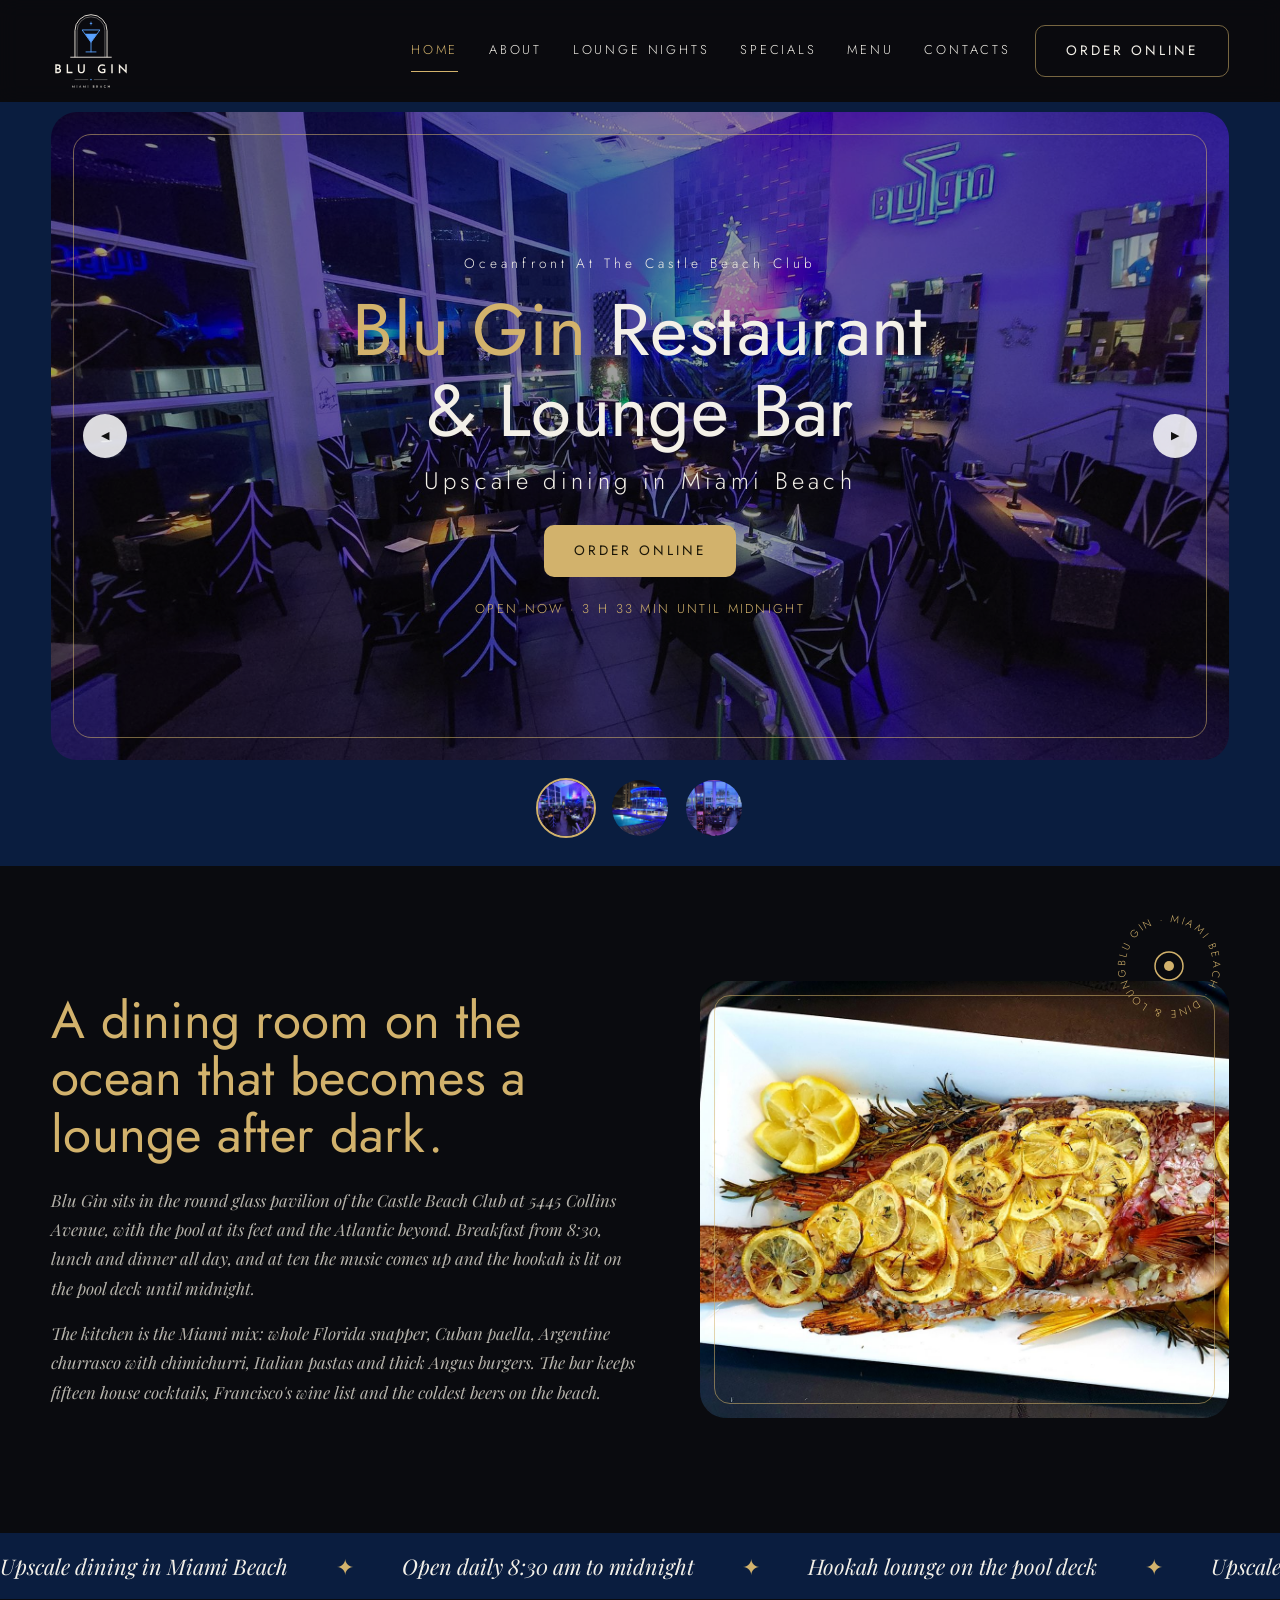
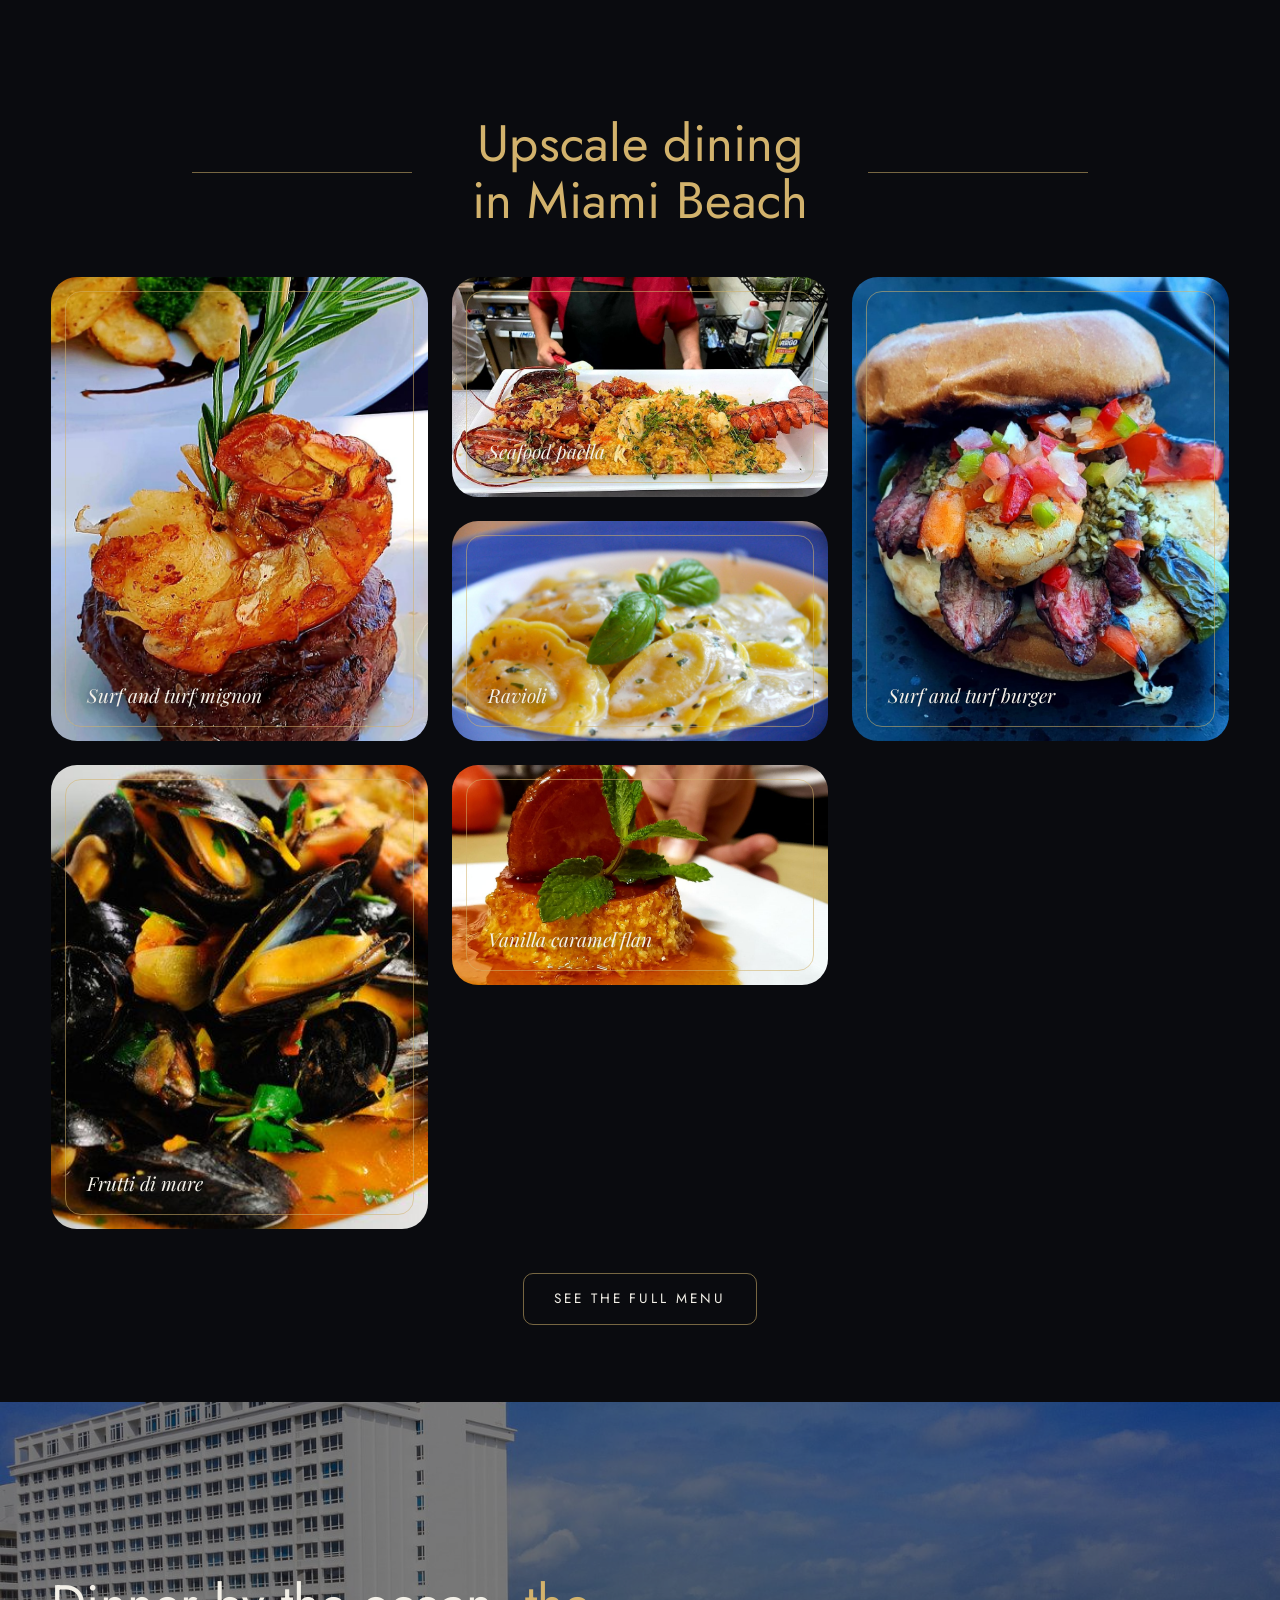
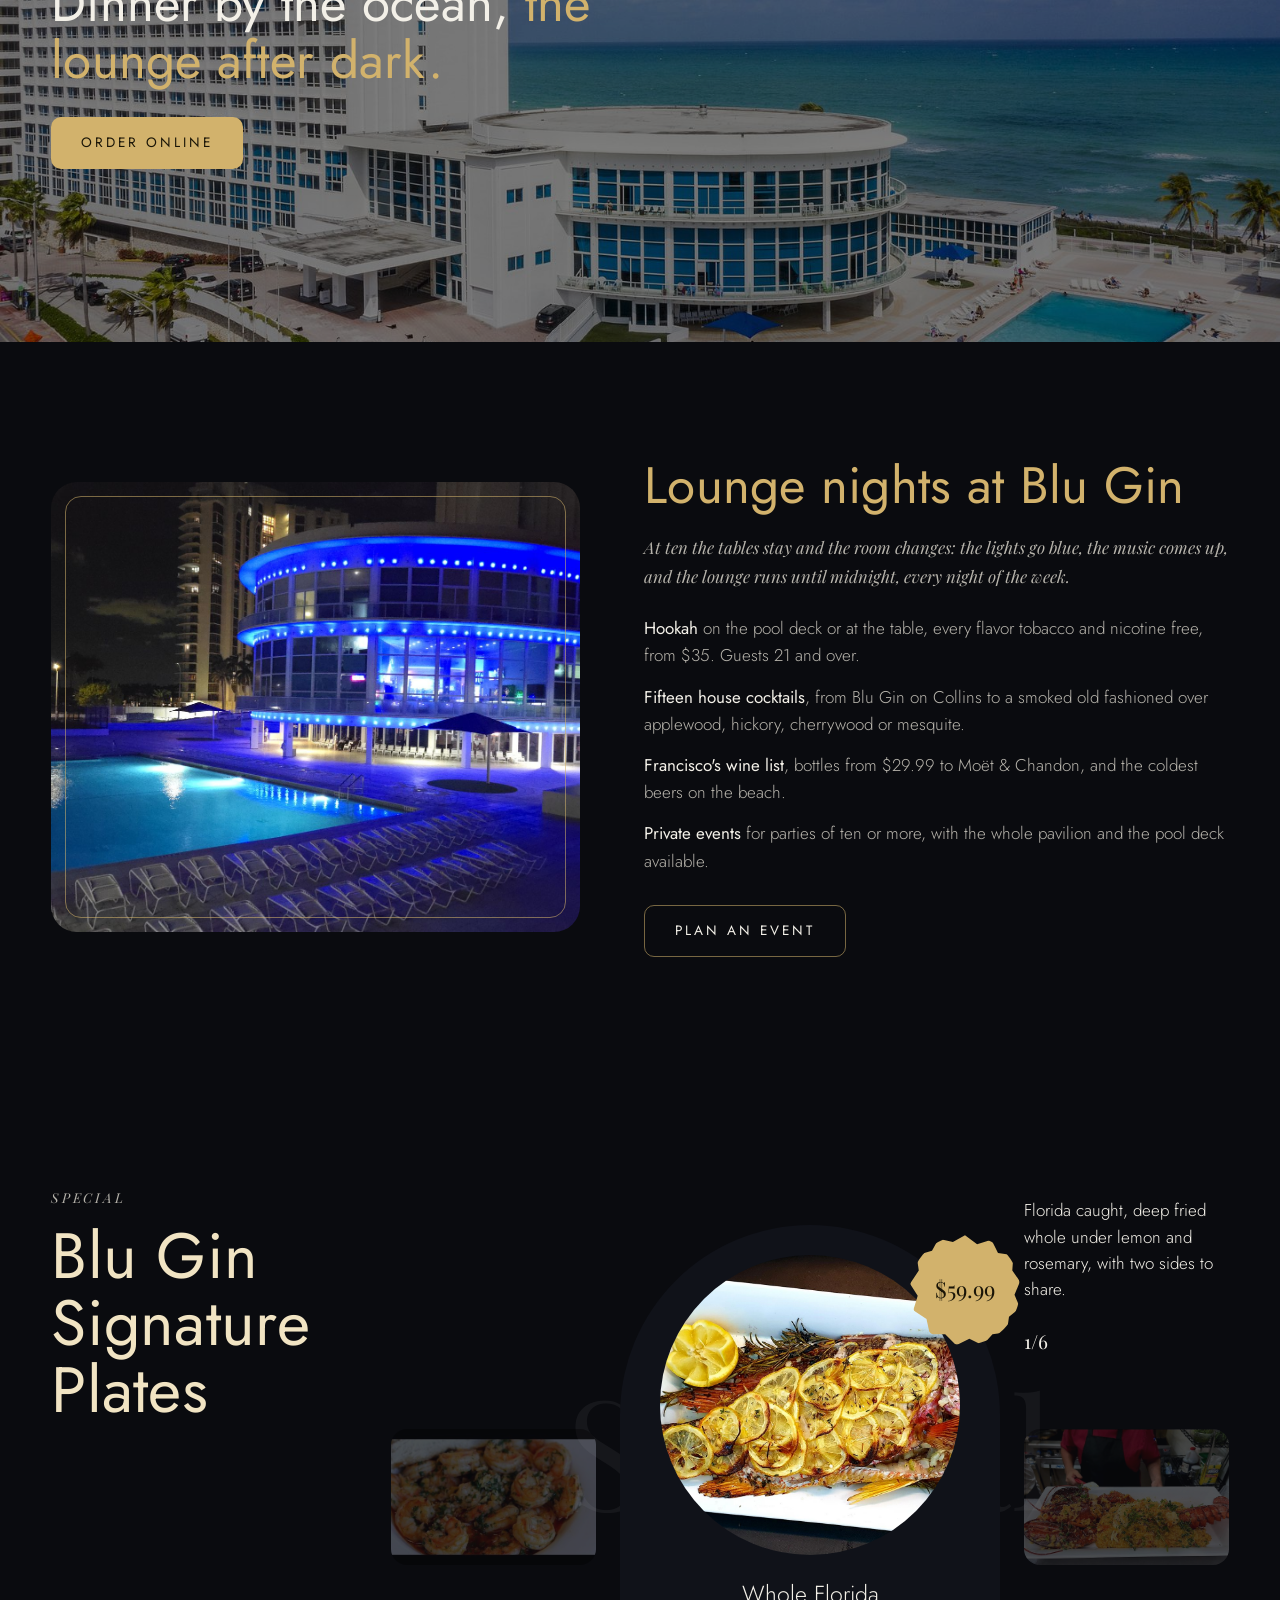
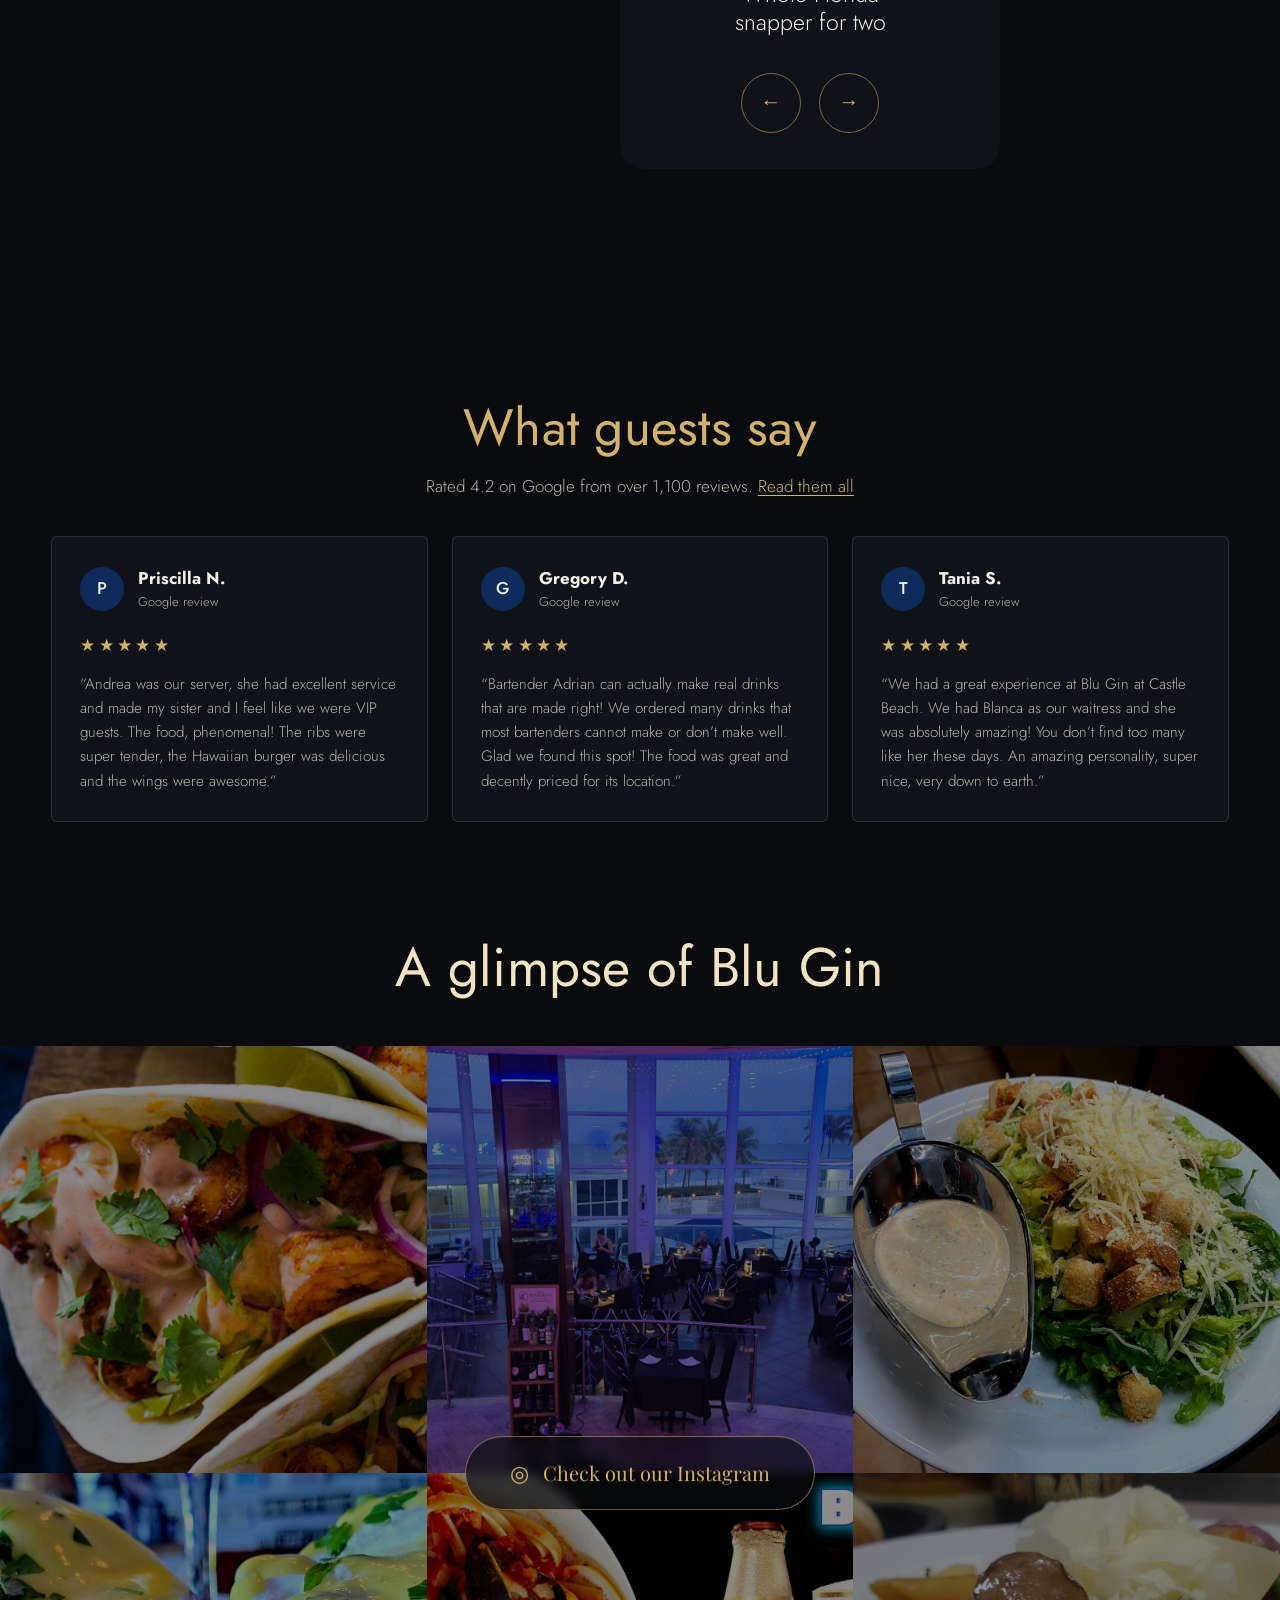
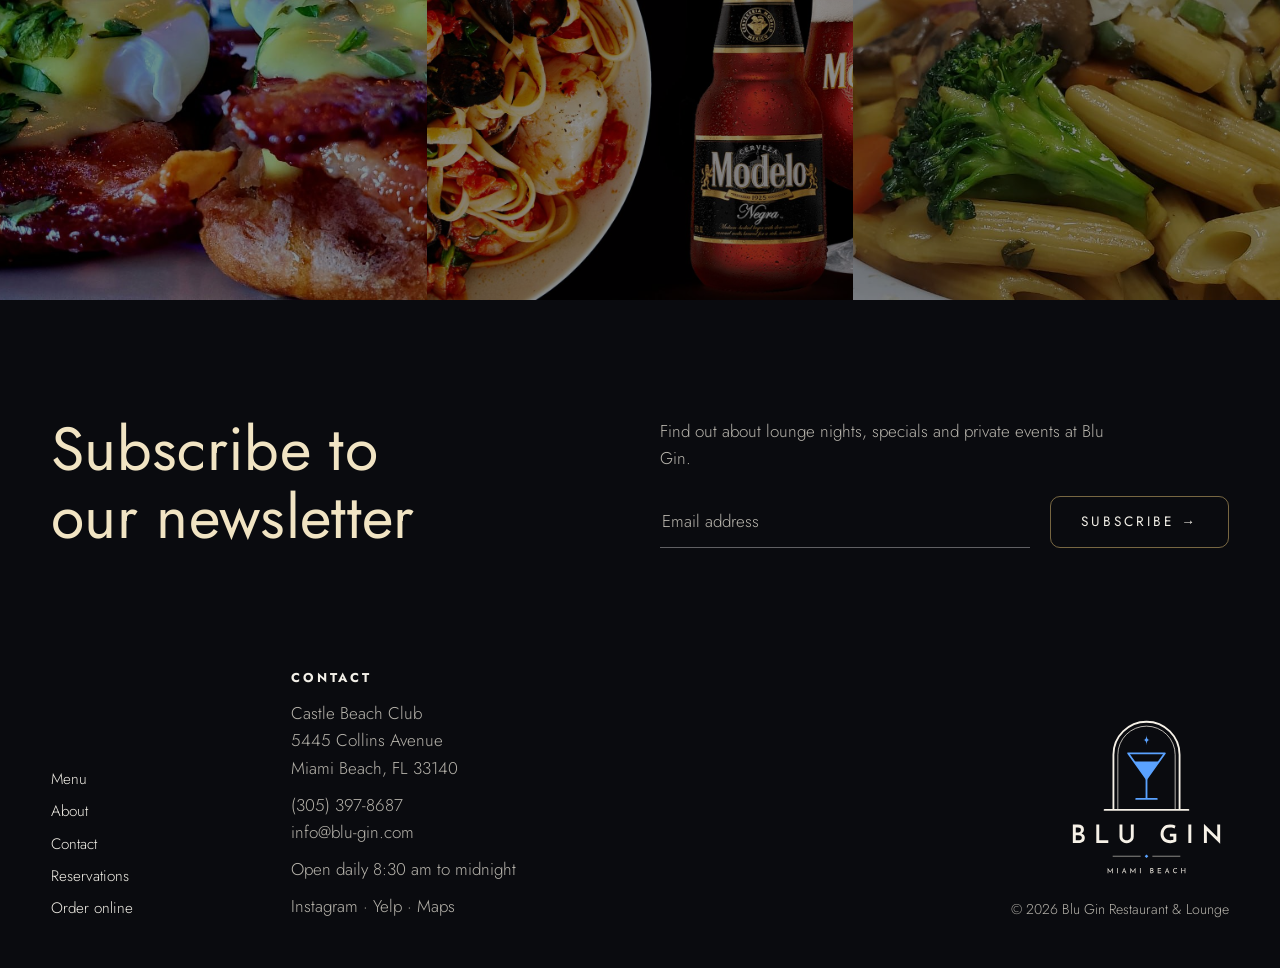
<file: index.html>
<!doctype html>
<html lang="en">
<head>
<meta charset="utf-8">
<meta name="viewport" content="width=device-width, initial-scale=1">
<title>Blu Gin Restaurant &amp; Lounge, Miami Beach</title>
<meta name="description" content="Blu Gin is the oceanfront restaurant, bar and hookah lounge of the Castle Beach Club, 5445 Collins Avenue, Miami Beach. Upscale dining from 8:30 am, the lounge until midnight, every day.">
<meta property="og:title" content="Blu Gin Restaurant & Lounge, Miami Beach">
<meta property="og:description" content="Upscale dining and lounge on the ocean. 5445 Collins Avenue, open daily 8:30 am to midnight.">
<meta property="og:image" content="assets/img/web/room-blue.jpg">
<link rel="icon" href="assets/brand/icon.svg" type="image/svg+xml">
<link rel="icon" href="assets/brand/favicon-32.png" sizes="32x32" type="image/png">
<link rel="shortcut icon" href="assets/brand/favicon.ico">
<link rel="apple-touch-icon" href="assets/brand/apple-touch-icon.png">
<meta name="theme-color" content="#0a0b0f">
<link rel="preconnect" href="https://fonts.googleapis.com">
<link rel="preconnect" href="https://fonts.gstatic.com" crossorigin>
<link href="https://fonts.googleapis.com/css2?family=Jost:wght@300;400;500&family=Playfair+Display:ital,wght@0,400;0,500;1,400&display=swap" rel="stylesheet">
<link rel="stylesheet" href="assets/styles.css">
<script>document.documentElement.classList.add('js')</script>
<script type="application/ld+json">
{"@context":"https://schema.org","@type":"Restaurant","name":"Blu Gin Restaurant & Lounge","telephone":"+1-305-397-8687","email":"info@blu-gin.com","servesCuisine":["Seafood","Steakhouse","Italian","Latin American"],"address":{"@type":"PostalAddress","streetAddress":"5445 Collins Avenue","addressLocality":"Miami Beach","addressRegion":"FL","postalCode":"33140","addressCountry":"US"},"openingHours":"Mo-Su 08:30-24:00","url":"https://www.blu-gin.com/","menu":"https://www.blu-gin.com/menu.html","acceptsReservations":"True"}
</script>
</head>
<body>

<header class="site-head">
  <a class="brand" href="index.html"><img src="assets/brand/logo-reversed.svg" width="449" height="463" alt="Blu Gin, Miami Beach"></a>
  <nav class="site-nav" aria-label="Main">
    <a href="index.html" aria-current="page">Home</a>
    <a href="#about">About</a>
    <a href="#lounge">Lounge nights</a>
    <a href="#specials">Specials</a>
    <a href="menu.html">Menu</a>
    <a href="#contact">Contacts</a>
  </nav>
  <a class="btn btn-outline" href="https://order.toasttab.com/online/blu-gin-restaurant-lounge-5445-collins-ave?diningOption=takeout">Order online</a>
  <button class="nav-toggle" type="button" aria-expanded="false" aria-controls="mobile-nav" aria-label="Open the menu"><span></span><span></span></button>
</header>
<nav class="mobile-nav" id="mobile-nav" aria-label="Main, on phones">
  <a href="index.html">Home</a>
  <a href="#about">About</a>
  <a href="#lounge">Lounge nights</a>
  <a href="#specials">Specials</a>
  <a href="menu.html">Menu</a>
  <a href="#contact">Contacts</a>
  <a class="btn btn-gold" href="https://order.toasttab.com/online/blu-gin-restaurant-lounge-5445-collins-ave?diningOption=takeout">Order online</a>
</nav>

<main id="top">

  <section class="hero band-blue">
    <div class="hero-frame">
      <div class="slides" id="hero-slides">
        <figure class="slide is-active"><img src="assets/img/web/room-blue.jpg" width="1800" height="1014" alt="The Blu Gin dining room at night, lit blue" fetchpriority="high"></figure>
        <figure class="slide"><img src="assets/img/web/pool-night.jpg" width="1800" height="1013" alt="The round glass pavilion lit blue above the pool at night" loading="lazy"></figure>
        <figure class="slide"><img src="assets/img/web/room-window.jpg" width="1800" height="1014" alt="Tables by the curved windows, the beach outside" loading="lazy"></figure>
      </div>
      <div class="hero-copy">
        <p class="kicker">Oceanfront at the Castle Beach Club</p>
        <h1><span class="gold">Blu Gin</span> Restaurant<br>&amp; Lounge Bar</h1>
        <p class="tagline">Upscale dining in Miami Beach</p>
        <a class="btn btn-gold" href="https://order.toasttab.com/online/blu-gin-restaurant-lounge-5445-collins-ave?diningOption=takeout">Order online</a>
        <p class="live" id="live" aria-live="polite">Open every day, 8:30 am to midnight</p>
      </div>
      <button class="arrow arrow-prev" type="button" data-dir="-1" aria-label="Previous picture">&#9664;</button>
      <button class="arrow arrow-next" type="button" data-dir="1" aria-label="Next picture">&#9654;</button>
    </div>
    <div class="thumbs" role="tablist" aria-label="Pictures">
      <button type="button" role="tab" aria-selected="true" data-go="0"><img src="assets/img/web/room-blue.jpg" width="72" height="72" alt=""></button>
      <button type="button" role="tab" aria-selected="false" data-go="1"><img src="assets/img/web/pool-night.jpg" width="72" height="72" alt=""></button>
      <button type="button" role="tab" aria-selected="false" data-go="2"><img src="assets/img/web/room-window.jpg" width="72" height="72" alt=""></button>
    </div>
  </section>

  <section class="about" id="about">
    <div class="about-text">
      <h2 class="gold">A dining room on the ocean that becomes a lounge after dark.</h2>
      <p class="italic">Blu Gin sits in the round glass pavilion of the Castle Beach Club at 5445 Collins Avenue, with the pool at its feet and the Atlantic beyond. Breakfast from 8:30, lunch and dinner all day, and at ten the music comes up and the hookah is lit on the pool deck until midnight.</p>
      <p class="italic">The kitchen is the Miami mix: whole Florida snapper, Cuban paella, Argentine churrasco with chimichurri, Italian pastas and thick Angus burgers. The bar keeps fifteen house cocktails, Francisco's wine list and the coldest beers on the beach.</p>
    </div>
    <figure class="framed about-photo">
      <img src="assets/img/web/whole-snapper.jpg" width="1800" height="922" alt="A whole fried snapper under sliced lemons and rosemary" loading="lazy">
    </figure>
    <div class="badge" aria-hidden="true">
      <svg viewBox="0 0 120 120"><defs><path id="ring" d="M60,60 m-44,0 a44,44 0 1,1 88,0 a44,44 0 1,1 -88,0"/></defs><text><textPath href="#ring">Blu Gin · Miami Beach · Dine &amp; Lounge · </textPath></text><circle cx="60" cy="60" r="14" fill="none" stroke="currentColor" stroke-width="1.5"/><circle cx="60" cy="60" r="5" fill="currentColor"/></svg>
    </div>
  </section>

  <div class="marquee band-blue" aria-hidden="true">
    <div class="marquee-track">
      <span>Upscale dining in Miami Beach</span><i>✦</i><span>Open daily 8:30 am to midnight</span><i>✦</i><span>Hookah lounge on the pool deck</span><i>✦</i><span>Upscale dining in Miami Beach</span><i>✦</i><span>Open daily 8:30 am to midnight</span><i>✦</i><span>Hookah lounge on the pool deck</span><i>✦</i>
    </div>
  </div>

  <section class="gallery" id="gallery">
    <h2 class="centered rule gold">Upscale dining<br>in Miami Beach</h2>
    <div class="cards">
      <a class="card tall" href="menu.html"><img src="assets/img/web/shrimp-tower.jpg" width="785" height="1080" alt="" loading="lazy"><span>Surf and turf mignon</span></a>
      <a class="card" href="menu.html"><img src="assets/img/web/lobster-paella.jpg" width="1080" height="670" alt="" loading="lazy"><span>Seafood paella</span></a>
      <a class="card tall" href="menu.html"><img src="assets/img/web/steak-sandwich.jpg" width="953" height="1080" alt="" loading="lazy"><span>Surf and turf burger</span></a>
      <a class="card" href="menu.html"><img src="assets/img/web/ravioli.jpg" width="1626" height="1080" alt="" loading="lazy"><span>Ravioli</span></a>
      <a class="card tall" href="menu.html"><img src="assets/img/web/mussels.jpg" width="750" height="422" alt="" loading="lazy"><span>Frutti di mare</span></a>
      <a class="card" href="menu.html"><img src="assets/img/web/flan.jpg" width="1413" height="1080" alt="" loading="lazy"><span>Vanilla caramel flan</span></a>
    </div>
    <p class="centered"><a class="btn btn-outline" href="menu.html">See the full menu</a></p>
  </section>

  <section class="banner">
    <img src="assets/img/web/castle-beach-day.jpg" width="1621" height="1080" alt="The Castle Beach Club from the air, the round pavilion and the pool beside the ocean" loading="lazy">
    <div class="banner-copy">
      <h2>Dinner by the ocean, <span class="gold">the lounge after dark.</span></h2>
      <a class="btn btn-gold" href="https://order.toasttab.com/online/blu-gin-restaurant-lounge-5445-collins-ave?diningOption=takeout">Order online</a>
    </div>
  </section>

  <section class="lounge" id="lounge">
    <figure class="framed lounge-photo">
      <img src="assets/img/web/pool-night.jpg" width="1800" height="1013" alt="The pavilion lit blue above the pool at night" loading="lazy">
    </figure>
    <div class="lounge-text">
      <h2 class="gold">Lounge nights at Blu Gin</h2>
      <p class="italic">At ten the tables stay and the room changes: the lights go blue, the music comes up, and the lounge runs until midnight, every night of the week.</p>
      <ul class="facts">
        <li><strong>Hookah</strong> on the pool deck or at the table, every flavor tobacco and nicotine free, from $35. Guests 21 and over.</li>
        <li><strong>Fifteen house cocktails</strong>, from Blu Gin on Collins to a smoked old fashioned over applewood, hickory, cherrywood or mesquite.</li>
        <li><strong>Francisco's wine list</strong>, bottles from $29.99 to Moët &amp; Chandon, and the coldest beers on the beach.</li>
        <li><strong>Private events</strong> for parties of ten or more, with the whole pavilion and the pool deck available.</li>
      </ul>
      <a class="btn btn-outline" href="mailto:info@blu-gin.com?subject=Private%20event%20at%20Blu%20Gin">Plan an event</a>
    </div>
  </section>

  <section class="specials" id="specials">
    <div class="specials-head">
      <p class="kicker-italic">Special</p>
      <h2>Blu Gin<br>Signature<br>Plates</h2>
    </div>
    <div class="carousel" id="specials-carousel">
      <p class="word" aria-hidden="true">Special</p>
      <figure class="side side-prev"><img src="" alt="" width="240" height="160"></figure>
      <div class="arch">
        <img class="arch-img" src="assets/img/web/whole-snapper.jpg" width="1800" height="922" alt="Whole Florida snapper for two">
        <span class="price-badge nums">$59.99</span>
        <p class="arch-name">Whole Florida<br>snapper for two</p>
        <div class="arch-arrows">
          <button type="button" data-dir="-1" aria-label="Previous plate">←</button>
          <button type="button" data-dir="1" aria-label="Next plate">→</button>
        </div>
      </div>
      <figure class="side side-next"><img src="" alt="" width="240" height="160"></figure>
      <div class="specials-note">
        <p id="special-desc">Florida caught, deep fried whole under lemon and rosemary, with two sides to share.</p>
        <p class="counter nums"><span id="special-i">1</span>/<span id="special-n">6</span></p>
      </div>
    </div>
  </section>

  <section class="reviews" id="reviews">
    <h2 class="centered gold">What guests say</h2>
    <p class="centered review-sum">Rated 4.2 on Google from over 1,100 reviews. <a href="https://www.google.com/search?q=Blu+Gin+Restaurant+and+Lounge+Miami+Beach+reviews">Read them all</a></p>
    <div class="review-cards">
      <article class="review">
        <header><span class="avatar">P</span><div><strong>Priscilla N.</strong><small>Google review</small></div></header>
        <p class="stars" aria-label="Five stars">★★★★★</p>
        <p>“Andrea was our server, she had excellent service and made my sister and I feel like we were VIP guests. The food, phenomenal! The ribs were super tender, the Hawaiian burger was delicious and the wings were awesome.”</p>
      </article>
      <article class="review">
        <header><span class="avatar">G</span><div><strong>Gregory D.</strong><small>Google review</small></div></header>
        <p class="stars" aria-label="Five stars">★★★★★</p>
        <p>“Bartender Adrian can actually make real drinks that are made right! We ordered many drinks that most bartenders cannot make or don’t make well. Glad we found this spot! The food was great and decently priced for its location.”</p>
      </article>
      <article class="review">
        <header><span class="avatar">T</span><div><strong>Tania S.</strong><small>Google review</small></div></header>
        <p class="stars" aria-label="Five stars">★★★★★</p>
        <p>“We had a great experience at Blu Gin at Castle Beach. We had Blanca as our waitress and she was absolutely amazing! You don’t find too many like her these days. An amazing personality, super nice, very down to earth.”</p>
      </article>
    </div>
  </section>

  <section class="glimpse">
    <h2 class="centered">A glimpse of Blu Gin</h2>
    <div class="insta-grid">
      <img src="assets/img/web/tacos.jpg" width="1090" height="1000" alt="Shrimp tacos" loading="lazy">
      <img src="assets/img/web/room-window.jpg" width="1800" height="1014" alt="Tables by the windows" loading="lazy">
      <img src="assets/img/web/caesar.jpg" width="1117" height="1080" alt="Caesar salad" loading="lazy">
      <img src="assets/img/web/eggs-benedict.jpg" width="1600" height="757" alt="Eggs benedict" loading="lazy">
      <img src="assets/img/web/seafood-pasta.jpg" width="1800" height="1013" alt="Spaghetti frutti di mare" loading="lazy">
      <img src="assets/img/web/penne.jpg" width="1600" height="757" alt="Penne with broccoli" loading="lazy">
      <a class="pill" href="https://www.instagram.com/bluginmiami/"><span class="ig">◎</span> Check out our Instagram</a>
    </div>
  </section>

  <section class="newsletter" id="contact">
    <div class="news-text">
      <h2>Subscribe to<br>our newsletter</h2>
    </div>
    <form class="news-form" action="mailto:info@blu-gin.com" method="get">
      <p>Find out about lounge nights, specials and private events at Blu Gin.</p>
      <div class="field-row">
        <label class="sr-only" for="email">Email address</label>
        <input id="email" name="subject" type="email" placeholder="Email address" required>
        <button class="btn btn-outline" type="submit">Subscribe →</button>
      </div>
    </form>
  </section>

</main>

<footer class="site-foot">
  <div class="foot-cols">
    <nav class="foot-links" aria-label="Footer">
      <a href="menu.html">Menu</a>
      <a href="#about">About</a>
      <a href="#contact">Contact</a>
      <a href="mailto:info@blu-gin.com?subject=Reservation%20at%20Blu%20Gin">Reservations</a>
      <a href="https://order.toasttab.com/online/blu-gin-restaurant-lounge-5445-collins-ave?diningOption=takeout">Order online</a>
    </nav>
    <div class="foot-contact">
      <h3>Contact</h3>
      <address>Castle Beach Club<br>5445 Collins Avenue<br>Miami Beach, FL 33140</address>
      <p><a href="tel:+13053978687">(305) 397-8687</a><br><a href="mailto:info@blu-gin.com">info@blu-gin.com</a></p>
      <p>Open daily 8:30 am to midnight</p>
      <p class="foot-social"><a href="https://www.instagram.com/bluginmiami/">Instagram</a> · <a href="https://www.yelp.com/">Yelp</a> · <a href="https://www.google.com/maps?q=5445+Collins+Avenue+Miami+Beach">Maps</a></p>
    </div>
    <div class="foot-brand"><img src="assets/brand/logo-reversed.svg" width="449" height="463" alt="Blu Gin, Miami Beach" loading="lazy"><small>© 2026 Blu Gin Restaurant &amp; Lounge</small></div>
  </div>
</footer>

<script src="assets/main.js" defer></script>
</body>
</html>
</file>
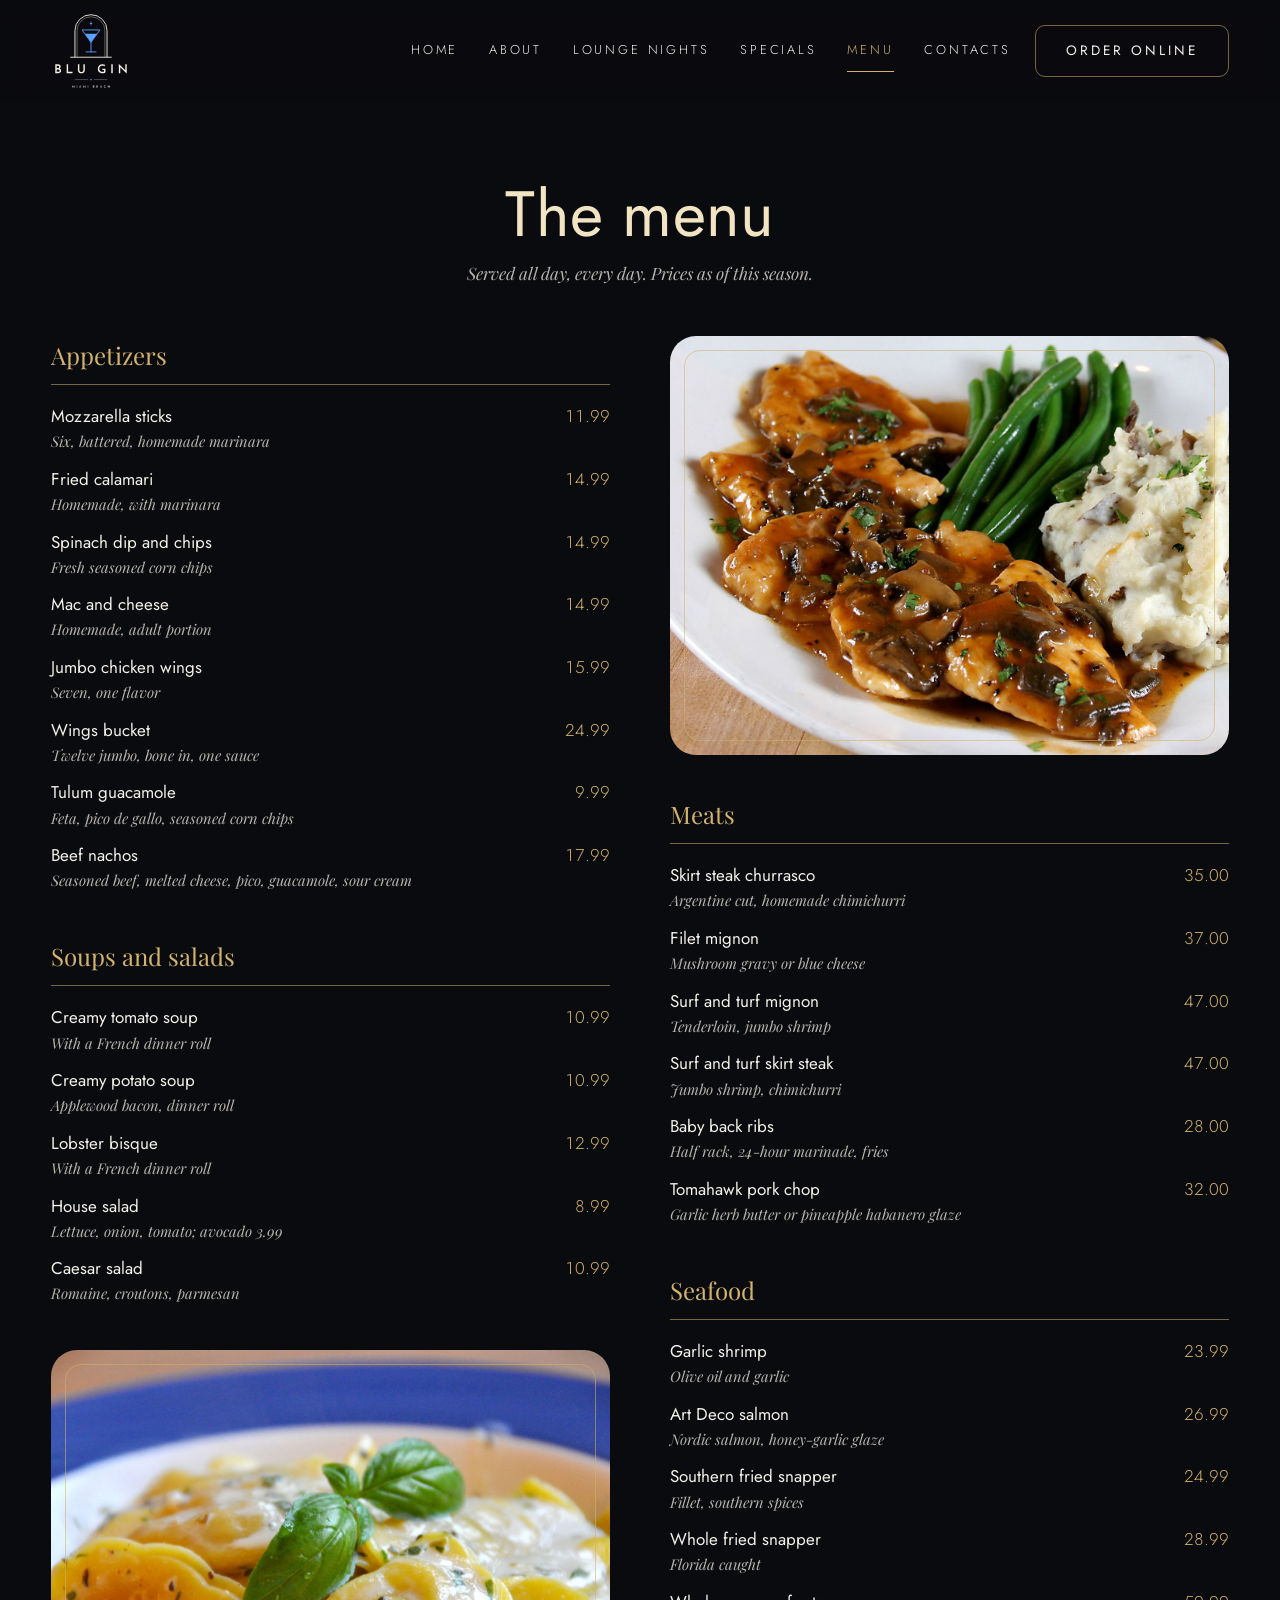
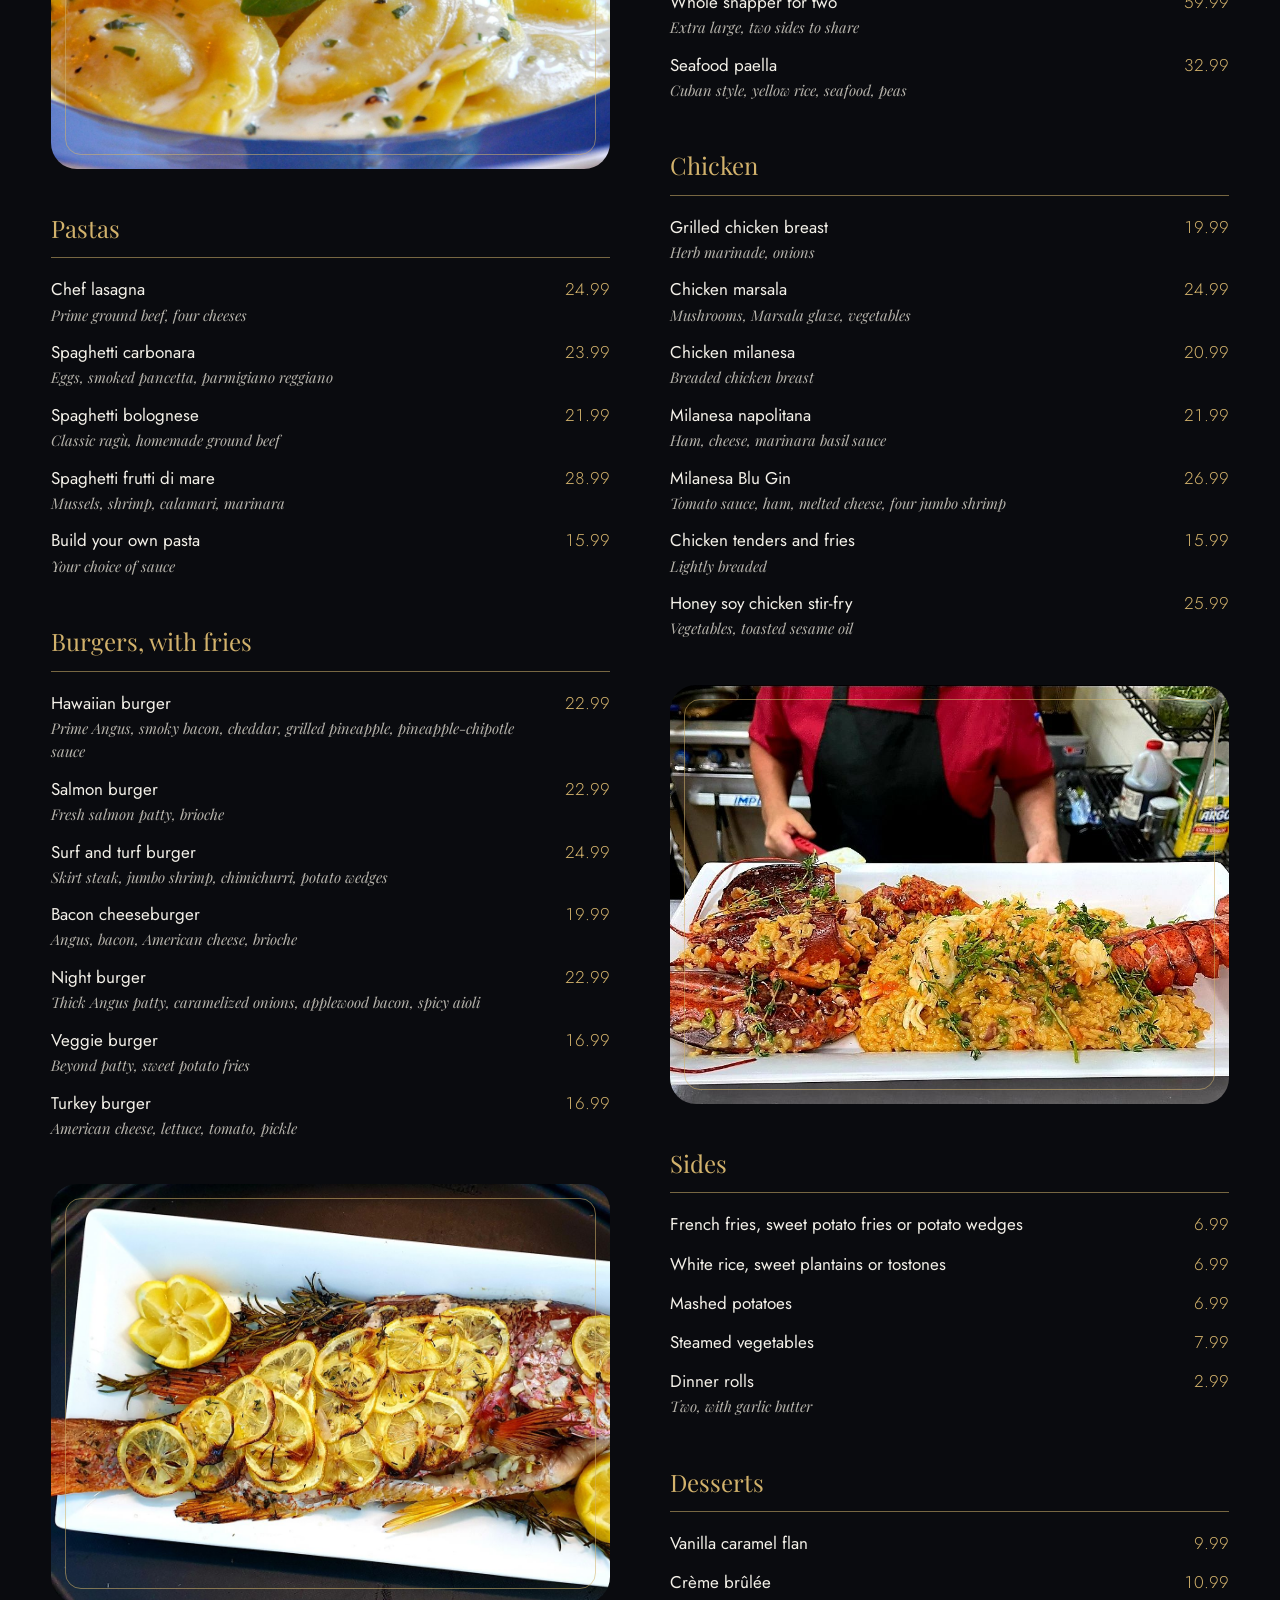
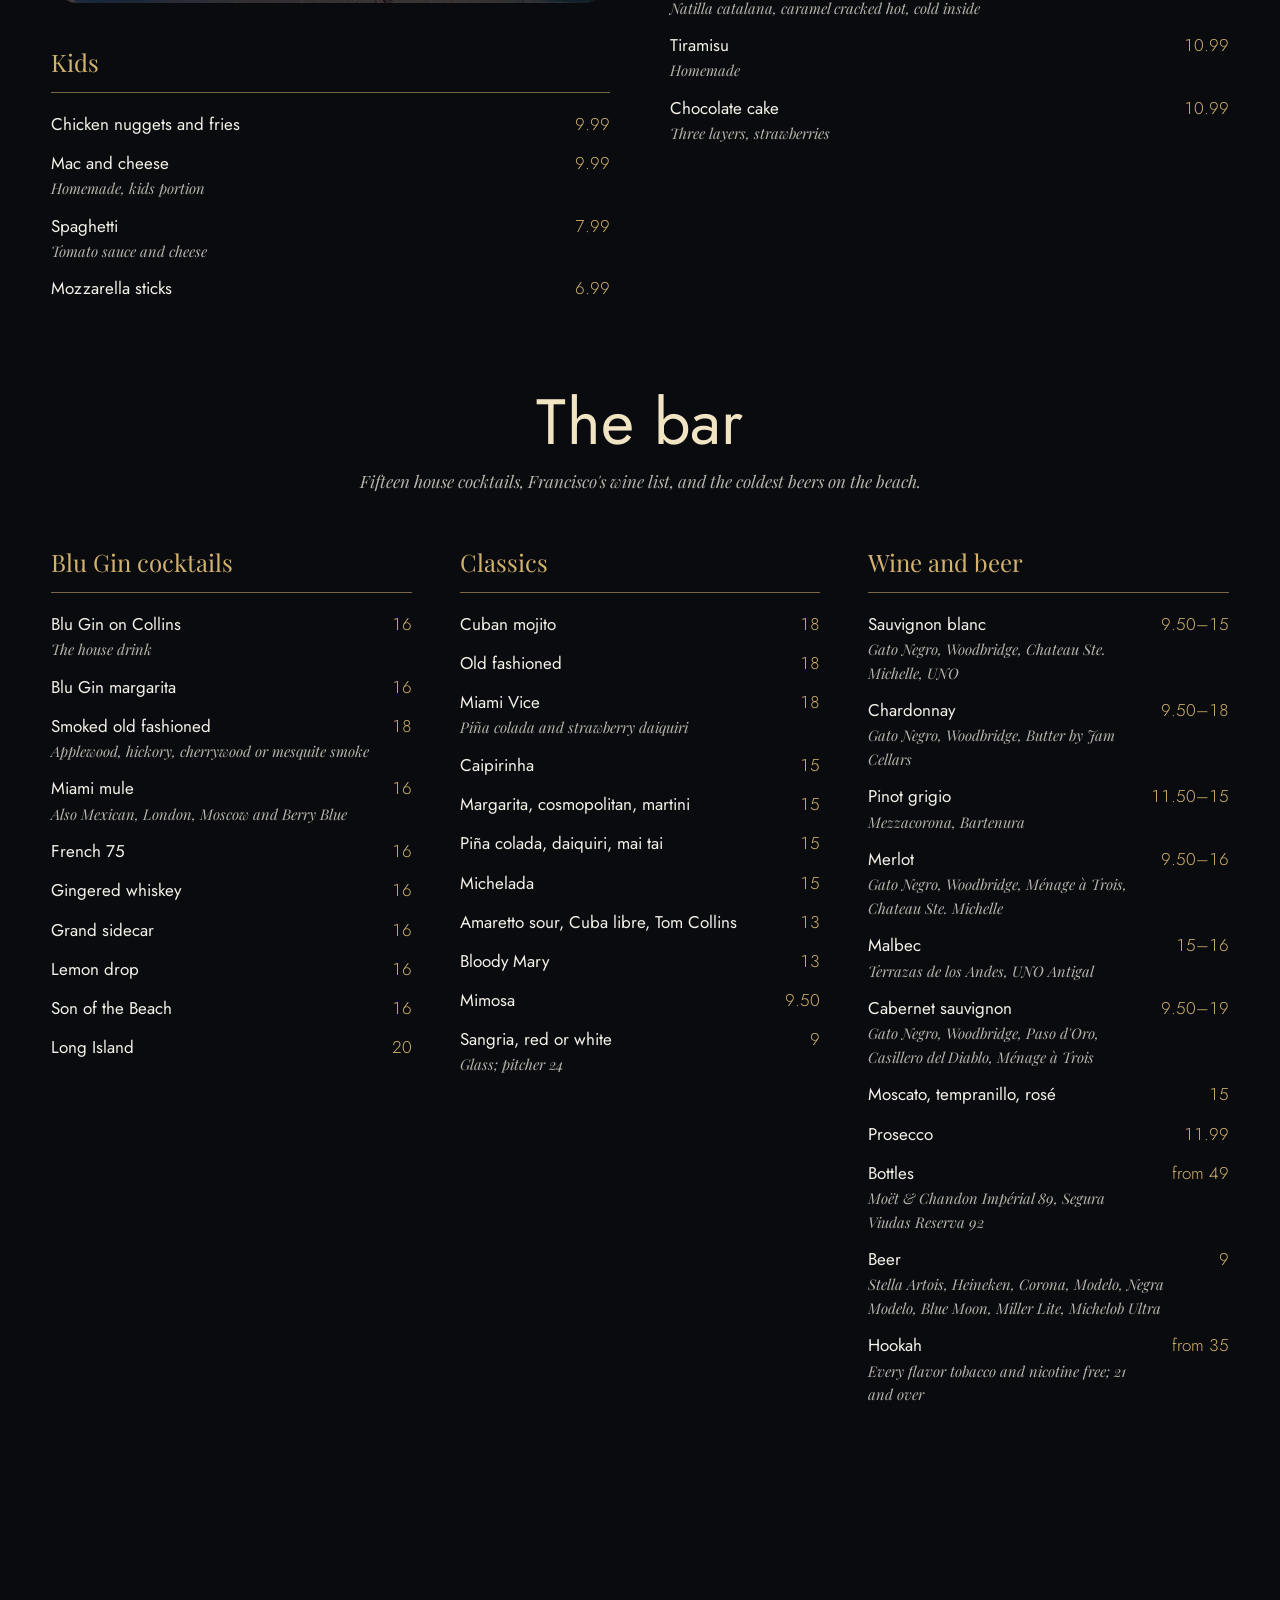
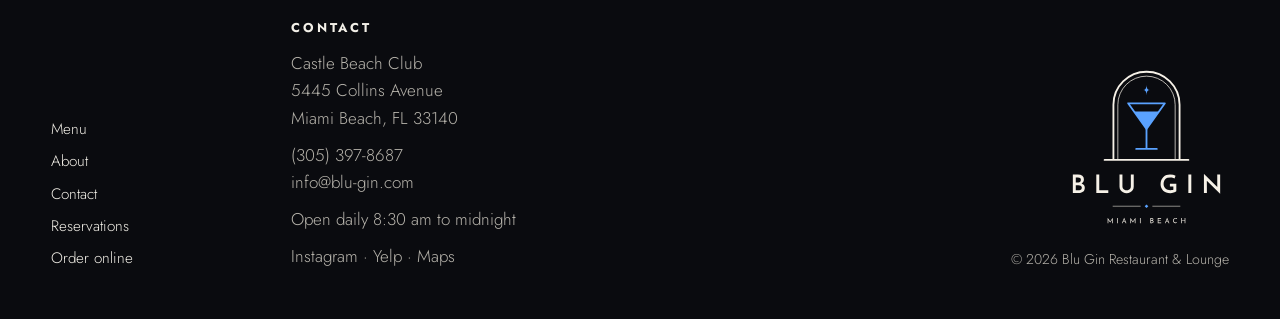
<file: menu.html>
<!doctype html>
<html lang="en">
<head>
<meta charset="utf-8">
<meta name="viewport" content="width=device-width, initial-scale=1">
<title>The menu, Blu Gin Restaurant &amp; Lounge</title>
<meta name="description" content="Blu Gin is the oceanfront restaurant, bar and hookah lounge of the Castle Beach Club, 5445 Collins Avenue, Miami Beach. Upscale dining from 8:30 am, the lounge until midnight, every day.">
<meta property="og:title" content="Blu Gin Restaurant & Lounge, Miami Beach">
<meta property="og:description" content="Upscale dining and lounge on the ocean. 5445 Collins Avenue, open daily 8:30 am to midnight.">
<meta property="og:image" content="assets/img/web/room-blue.jpg">
<link rel="icon" href="assets/brand/icon.svg" type="image/svg+xml">
<link rel="icon" href="assets/brand/favicon-32.png" sizes="32x32" type="image/png">
<link rel="shortcut icon" href="assets/brand/favicon.ico">
<link rel="apple-touch-icon" href="assets/brand/apple-touch-icon.png">
<meta name="theme-color" content="#0a0b0f">
<link rel="preconnect" href="https://fonts.googleapis.com">
<link rel="preconnect" href="https://fonts.gstatic.com" crossorigin>
<link href="https://fonts.googleapis.com/css2?family=Jost:wght@300;400;500&family=Playfair+Display:ital,wght@0,400;0,500;1,400&display=swap" rel="stylesheet">
<link rel="stylesheet" href="assets/styles.css">
<script>document.documentElement.classList.add('js')</script>
<script type="application/ld+json">
{"@context":"https://schema.org","@type":"Restaurant","name":"Blu Gin Restaurant & Lounge","telephone":"+1-305-397-8687","email":"info@blu-gin.com","servesCuisine":["Seafood","Steakhouse","Italian","Latin American"],"address":{"@type":"PostalAddress","streetAddress":"5445 Collins Avenue","addressLocality":"Miami Beach","addressRegion":"FL","postalCode":"33140","addressCountry":"US"},"openingHours":"Mo-Su 08:30-24:00","url":"https://www.blu-gin.com/","menu":"https://www.blu-gin.com/menu.html","acceptsReservations":"True"}
</script>
</head>
<body>

<header class="site-head">
  <a class="brand" href="index.html"><img src="assets/brand/logo-reversed.svg" width="449" height="463" alt="Blu Gin, Miami Beach"></a>
  <nav class="site-nav" aria-label="Main">
    <a href="index.html">Home</a>
    <a href="index.html#about">About</a>
    <a href="index.html#lounge">Lounge nights</a>
    <a href="index.html#specials">Specials</a>
    <a href="menu.html" aria-current="page">Menu</a>
    <a href="index.html#contact">Contacts</a>
  </nav>
  <a class="btn btn-outline" href="https://order.toasttab.com/online/blu-gin-restaurant-lounge-5445-collins-ave?diningOption=takeout">Order online</a>
  <button class="nav-toggle" type="button" aria-expanded="false" aria-controls="mobile-nav" aria-label="Open the menu"><span></span><span></span></button>
</header>
<nav class="mobile-nav" id="mobile-nav" aria-label="Main, on phones">
  <a href="index.html">Home</a>
  <a href="index.html#about">About</a>
  <a href="index.html#lounge">Lounge nights</a>
  <a href="index.html#specials">Specials</a>
  <a href="menu.html" aria-current="page">Menu</a>
  <a href="index.html#contact">Contacts</a>
  <a class="btn btn-gold" href="https://order.toasttab.com/online/blu-gin-restaurant-lounge-5445-collins-ave?diningOption=takeout">Order online</a>
</nav>

<main id="top" class="menu-page">
  <section class="menu" id="menu" aria-labelledby="menu-h">
    <div class="menu-head">
      <h1 id="menu-h">The menu</h1>
      <p class="menu-note">Served all day, every day. Prices as of this season.</p>
    </div>

    <div class="menu-grid">
      <div class="menu-col">
        <div class="part"><h3 class="part-h">Appetizers</h3>
          <div class="row"><span class="dish">Mozzarella sticks</span><span class="cost nums">11.99</span><span class="note">Six, battered, homemade marinara</span></div>
          <div class="row"><span class="dish">Fried calamari</span><span class="cost nums">14.99</span><span class="note">Homemade, with marinara</span></div>
          <div class="row"><span class="dish">Spinach dip and chips</span><span class="cost nums">14.99</span><span class="note">Fresh seasoned corn chips</span></div>
          <div class="row"><span class="dish">Mac and cheese</span><span class="cost nums">14.99</span><span class="note">Homemade, adult portion</span></div>
          <div class="row"><span class="dish">Jumbo chicken wings</span><span class="cost nums">15.99</span><span class="note">Seven, one flavor</span></div>
          <div class="row"><span class="dish">Wings bucket</span><span class="cost nums">24.99</span><span class="note">Twelve jumbo, bone in, one sauce</span></div>
          <div class="row"><span class="dish">Tulum guacamole</span><span class="cost nums">9.99</span><span class="note">Feta, pico de gallo, seasoned corn chips</span></div>
          <div class="row"><span class="dish">Beef nachos</span><span class="cost nums">17.99</span><span class="note">Seasoned beef, melted cheese, pico, guacamole, sour cream</span></div>
        </div>
        <div class="part"><h3 class="part-h">Soups and salads</h3>
          <div class="row"><span class="dish">Creamy tomato soup</span><span class="cost nums">10.99</span><span class="note">With a French dinner roll</span></div>
          <div class="row"><span class="dish">Creamy potato soup</span><span class="cost nums">10.99</span><span class="note">Applewood bacon, dinner roll</span></div>
          <div class="row"><span class="dish">Lobster bisque</span><span class="cost nums">12.99</span><span class="note">With a French dinner roll</span></div>
          <div class="row"><span class="dish">House salad</span><span class="cost nums">8.99</span><span class="note">Lettuce, onion, tomato; avocado 3.99</span></div>
          <div class="row"><span class="dish">Caesar salad</span><span class="cost nums">10.99</span><span class="note">Romaine, croutons, parmesan</span></div>
        </div>
        <figure class="menu-photo"><img src="assets/img/web/ravioli.jpg" width="1626" height="1080" alt="Ravioli in cream sauce with basil on a blue plate" loading="lazy"></figure>
        <div class="part"><h3 class="part-h">Pastas</h3>
          <div class="row"><span class="dish">Chef lasagna</span><span class="cost nums">24.99</span><span class="note">Prime ground beef, four cheeses</span></div>
          <div class="row"><span class="dish">Spaghetti carbonara</span><span class="cost nums">23.99</span><span class="note">Eggs, smoked pancetta, parmigiano reggiano</span></div>
          <div class="row"><span class="dish">Spaghetti bolognese</span><span class="cost nums">21.99</span><span class="note">Classic ragù, homemade ground beef</span></div>
          <div class="row"><span class="dish">Spaghetti frutti di mare</span><span class="cost nums">28.99</span><span class="note">Mussels, shrimp, calamari, marinara</span></div>
          <div class="row"><span class="dish">Build your own pasta</span><span class="cost nums">15.99</span><span class="note">Your choice of sauce</span></div>
        </div>
        <div class="part"><h3 class="part-h">Burgers, with fries</h3>
          <div class="row"><span class="dish">Hawaiian burger</span><span class="cost nums">22.99</span><span class="note">Prime Angus, smoky bacon, cheddar, grilled pineapple, pineapple-chipotle sauce</span></div>
          <div class="row"><span class="dish">Salmon burger</span><span class="cost nums">22.99</span><span class="note">Fresh salmon patty, brioche</span></div>
          <div class="row"><span class="dish">Surf and turf burger</span><span class="cost nums">24.99</span><span class="note">Skirt steak, jumbo shrimp, chimichurri, potato wedges</span></div>
          <div class="row"><span class="dish">Bacon cheeseburger</span><span class="cost nums">19.99</span><span class="note">Angus, bacon, American cheese, brioche</span></div>
          <div class="row"><span class="dish">Night burger</span><span class="cost nums">22.99</span><span class="note">Thick Angus patty, caramelized onions, applewood bacon, spicy aioli</span></div>
          <div class="row"><span class="dish">Veggie burger</span><span class="cost nums">16.99</span><span class="note">Beyond patty, sweet potato fries</span></div>
          <div class="row"><span class="dish">Turkey burger</span><span class="cost nums">16.99</span><span class="note">American cheese, lettuce, tomato, pickle</span></div>
        </div>
        <figure class="menu-photo"><img src="assets/img/web/whole-snapper.jpg" width="1800" height="922" alt="A whole fried snapper under sliced lemons and rosemary" loading="lazy"></figure>
        <div class="part"><h3 class="part-h">Kids</h3>
          <div class="row"><span class="dish">Chicken nuggets and fries</span><span class="cost nums">9.99</span></div>
          <div class="row"><span class="dish">Mac and cheese</span><span class="cost nums">9.99</span><span class="note">Homemade, kids portion</span></div>
          <div class="row"><span class="dish">Spaghetti</span><span class="cost nums">7.99</span><span class="note">Tomato sauce and cheese</span></div>
          <div class="row"><span class="dish">Mozzarella sticks</span><span class="cost nums">6.99</span></div>
        </div>
      </div>

      <div class="menu-col">
        <figure class="menu-photo"><img src="assets/img/web/chicken-marsala.jpg" width="1620" height="1080" alt="Chicken marsala with green beans and mashed potatoes" loading="lazy"></figure>
        <div class="part"><h3 class="part-h">Meats</h3>
          <div class="row"><span class="dish">Skirt steak churrasco</span><span class="cost nums">35.00</span><span class="note">Argentine cut, homemade chimichurri</span></div>
          <div class="row"><span class="dish">Filet mignon</span><span class="cost nums">37.00</span><span class="note">Mushroom gravy or blue cheese</span></div>
          <div class="row"><span class="dish">Surf and turf mignon</span><span class="cost nums">47.00</span><span class="note">Tenderloin, jumbo shrimp</span></div>
          <div class="row"><span class="dish">Surf and turf skirt steak</span><span class="cost nums">47.00</span><span class="note">Jumbo shrimp, chimichurri</span></div>
          <div class="row"><span class="dish">Baby back ribs</span><span class="cost nums">28.00</span><span class="note">Half rack, 24-hour marinade, fries</span></div>
          <div class="row"><span class="dish">Tomahawk pork chop</span><span class="cost nums">32.00</span><span class="note">Garlic herb butter or pineapple habanero glaze</span></div>
        </div>
        <div class="part"><h3 class="part-h">Seafood</h3>
          <div class="row"><span class="dish">Garlic shrimp</span><span class="cost nums">23.99</span><span class="note">Olive oil and garlic</span></div>
          <div class="row"><span class="dish">Art Deco salmon</span><span class="cost nums">26.99</span><span class="note">Nordic salmon, honey-garlic glaze</span></div>
          <div class="row"><span class="dish">Southern fried snapper</span><span class="cost nums">24.99</span><span class="note">Fillet, southern spices</span></div>
          <div class="row"><span class="dish">Whole fried snapper</span><span class="cost nums">28.99</span><span class="note">Florida caught</span></div>
          <div class="row"><span class="dish">Whole snapper for two</span><span class="cost nums">59.99</span><span class="note">Extra large, two sides to share</span></div>
          <div class="row"><span class="dish">Seafood paella</span><span class="cost nums">32.99</span><span class="note">Cuban style, yellow rice, seafood, peas</span></div>
        </div>
        <div class="part"><h3 class="part-h">Chicken</h3>
          <div class="row"><span class="dish">Grilled chicken breast</span><span class="cost nums">19.99</span><span class="note">Herb marinade, onions</span></div>
          <div class="row"><span class="dish">Chicken marsala</span><span class="cost nums">24.99</span><span class="note">Mushrooms, Marsala glaze, vegetables</span></div>
          <div class="row"><span class="dish">Chicken milanesa</span><span class="cost nums">20.99</span><span class="note">Breaded chicken breast</span></div>
          <div class="row"><span class="dish">Milanesa napolitana</span><span class="cost nums">21.99</span><span class="note">Ham, cheese, marinara basil sauce</span></div>
          <div class="row"><span class="dish">Milanesa Blu Gin</span><span class="cost nums">26.99</span><span class="note">Tomato sauce, ham, melted cheese, four jumbo shrimp</span></div>
          <div class="row"><span class="dish">Chicken tenders and fries</span><span class="cost nums">15.99</span><span class="note">Lightly breaded</span></div>
          <div class="row"><span class="dish">Honey soy chicken stir-fry</span><span class="cost nums">25.99</span><span class="note">Vegetables, toasted sesame oil</span></div>
        </div>
        <figure class="menu-photo"><img src="assets/img/web/lobster-paella.jpg" width="1080" height="670" alt="Lobster paella on a white platter" loading="lazy"></figure>
        <div class="part"><h3 class="part-h">Sides</h3>
          <div class="row"><span class="dish">French fries, sweet potato fries or potato wedges</span><span class="cost nums">6.99</span></div>
          <div class="row"><span class="dish">White rice, sweet plantains or tostones</span><span class="cost nums">6.99</span></div>
          <div class="row"><span class="dish">Mashed potatoes</span><span class="cost nums">6.99</span></div>
          <div class="row"><span class="dish">Steamed vegetables</span><span class="cost nums">7.99</span></div>
          <div class="row"><span class="dish">Dinner rolls</span><span class="cost nums">2.99</span><span class="note">Two, with garlic butter</span></div>
        </div>
        <div class="part"><h3 class="part-h">Desserts</h3>
          <div class="row"><span class="dish">Vanilla caramel flan</span><span class="cost nums">9.99</span></div>
          <div class="row"><span class="dish">Crème brûlée</span><span class="cost nums">10.99</span><span class="note">Natilla catalana, caramel cracked hot, cold inside</span></div>
          <div class="row"><span class="dish">Tiramisu</span><span class="cost nums">10.99</span><span class="note">Homemade</span></div>
          <div class="row"><span class="dish">Chocolate cake</span><span class="cost nums">10.99</span><span class="note">Three layers, strawberries</span></div>
        </div>
      </div>
    </div>

  </section>

  <section class="menu bar" id="bar" aria-labelledby="bar-h">
    <div class="bar-head">
      <h2 id="bar-h">The bar</h2>
      <p class="menu-note">Fifteen house cocktails, Francisco's wine list, and the coldest beers on the beach.</p>
    </div>
    <div class="bar-grid">
      <div class="part"><h3 class="part-h">Blu Gin cocktails</h3>
        <div class="row"><span class="dish">Blu Gin on Collins</span><span class="cost nums">16</span><span class="note">The house drink</span></div>
        <div class="row"><span class="dish">Blu Gin margarita</span><span class="cost nums">16</span></div>
        <div class="row"><span class="dish">Smoked old fashioned</span><span class="cost nums">18</span><span class="note">Applewood, hickory, cherrywood or mesquite smoke</span></div>
        <div class="row"><span class="dish">Miami mule</span><span class="cost nums">16</span><span class="note">Also Mexican, London, Moscow and Berry Blue</span></div>
        <div class="row"><span class="dish">French 75</span><span class="cost nums">16</span></div>
        <div class="row"><span class="dish">Gingered whiskey</span><span class="cost nums">16</span></div>
        <div class="row"><span class="dish">Grand sidecar</span><span class="cost nums">16</span></div>
        <div class="row"><span class="dish">Lemon drop</span><span class="cost nums">16</span></div>
        <div class="row"><span class="dish">Son of the Beach</span><span class="cost nums">16</span></div>
        <div class="row"><span class="dish">Long Island</span><span class="cost nums">20</span></div>
      </div>
      <div class="part"><h3 class="part-h">Classics</h3>
        <div class="row"><span class="dish">Cuban mojito</span><span class="cost nums">18</span></div>
        <div class="row"><span class="dish">Old fashioned</span><span class="cost nums">18</span></div>
        <div class="row"><span class="dish">Miami Vice</span><span class="cost nums">18</span><span class="note">Piña colada and strawberry daiquiri</span></div>
        <div class="row"><span class="dish">Caipirinha</span><span class="cost nums">15</span></div>
        <div class="row"><span class="dish">Margarita, cosmopolitan, martini</span><span class="cost nums">15</span></div>
        <div class="row"><span class="dish">Piña colada, daiquiri, mai tai</span><span class="cost nums">15</span></div>
        <div class="row"><span class="dish">Michelada</span><span class="cost nums">15</span></div>
        <div class="row"><span class="dish">Amaretto sour, Cuba libre, Tom Collins</span><span class="cost nums">13</span></div>
        <div class="row"><span class="dish">Bloody Mary</span><span class="cost nums">13</span></div>
        <div class="row"><span class="dish">Mimosa</span><span class="cost nums">9.50</span></div>
        <div class="row"><span class="dish">Sangria, red or white</span><span class="cost nums">9</span><span class="note">Glass; pitcher 24</span></div>
      </div>
      <div class="part"><h3 class="part-h">Wine and beer</h3>
        <div class="row"><span class="dish">Sauvignon blanc</span><span class="cost nums">9.50–15</span><span class="note">Gato Negro, Woodbridge, Chateau Ste. Michelle, UNO</span></div>
        <div class="row"><span class="dish">Chardonnay</span><span class="cost nums">9.50–18</span><span class="note">Gato Negro, Woodbridge, Butter by Jam Cellars</span></div>
        <div class="row"><span class="dish">Pinot grigio</span><span class="cost nums">11.50–15</span><span class="note">Mezzacorona, Bartenura</span></div>
        <div class="row"><span class="dish">Merlot</span><span class="cost nums">9.50–16</span><span class="note">Gato Negro, Woodbridge, Ménage à Trois, Chateau Ste. Michelle</span></div>
        <div class="row"><span class="dish">Malbec</span><span class="cost nums">15–16</span><span class="note">Terrazas de los Andes, UNO Antigal</span></div>
        <div class="row"><span class="dish">Cabernet sauvignon</span><span class="cost nums">9.50–19</span><span class="note">Gato Negro, Woodbridge, Paso d'Oro, Casillero del Diablo, Ménage à Trois</span></div>
        <div class="row"><span class="dish">Moscato, tempranillo, rosé</span><span class="cost nums">15</span></div>
        <div class="row"><span class="dish">Prosecco</span><span class="cost nums">11.99</span></div>
        <div class="row"><span class="dish">Bottles</span><span class="cost nums">from 49</span><span class="note">Moët &amp; Chandon Impérial 89, Segura Viudas Reserva 92</span></div>
        <div class="row"><span class="dish">Beer</span><span class="cost nums">9</span><span class="note">Stella Artois, Heineken, Corona, Modelo, Negra Modelo, Blue Moon, Miller Lite, Michelob Ultra</span></div>
        <div class="row"><span class="dish">Hookah</span><span class="cost nums">from 35</span><span class="note">Every flavor tobacco and nicotine free; 21 and over</span></div>
      </div>
    </div>
  </section>
</main>

<footer class="site-foot">
  <div class="foot-cols">
    <nav class="foot-links" aria-label="Footer">
      <a href="menu.html">Menu</a>
      <a href="index.html#about">About</a>
      <a href="index.html#contact">Contact</a>
      <a href="mailto:info@blu-gin.com?subject=Reservation%20at%20Blu%20Gin">Reservations</a>
      <a href="https://order.toasttab.com/online/blu-gin-restaurant-lounge-5445-collins-ave?diningOption=takeout">Order online</a>
    </nav>
    <div class="foot-contact">
      <h3>Contact</h3>
      <address>Castle Beach Club<br>5445 Collins Avenue<br>Miami Beach, FL 33140</address>
      <p><a href="tel:+13053978687">(305) 397-8687</a><br><a href="mailto:info@blu-gin.com">info@blu-gin.com</a></p>
      <p>Open daily 8:30 am to midnight</p>
      <p class="foot-social"><a href="https://www.instagram.com/bluginmiami/">Instagram</a> · <a href="https://www.yelp.com/">Yelp</a> · <a href="https://www.google.com/maps?q=5445+Collins+Avenue+Miami+Beach">Maps</a></p>
    </div>
    <div class="foot-brand"><img src="assets/brand/logo-reversed.svg" width="449" height="463" alt="Blu Gin, Miami Beach" loading="lazy"><small>© 2026 Blu Gin Restaurant &amp; Lounge</small></div>
  </div>
</footer>

<script src="assets/main.js" defer></script>
</body>
</html>
</file>
<file: assets/styles.css>
/* Blu Gin — upscale lounge look: dark ground, gold, rounded framed pictures. */

:root {
  --bg: #0a0b0f;
  --bg-2: #101219;
  --blue: #0f2b5b;
  --blue-deep: #0a1d3f;
  --gold: #d2b26c;
  --gold-soft: rgba(210, 178, 108, 0.55);
  --ink: #f3f0e8;
  --muted: #b6b3ab;
  --sans: "Jost", "Helvetica Neue", Arial, sans-serif;
  --serif: "Playfair Display", Georgia, serif;
  --radius: 26px;
  --wrap: 1280px;
  --pad: clamp(20px, 4vw, 64px);
}

*, *::before, *::after { box-sizing: border-box; }
html { scroll-behavior: smooth; -webkit-text-size-adjust: 100%; }
body { margin: 0; background: var(--bg); color: var(--ink); font-family: var(--sans); font-weight: 300; font-size: 17px; line-height: 1.6; -webkit-font-smoothing: antialiased; overflow-x: clip; }
h1, h2, h3, p, figure, ul, address { margin: 0; }
img { display: block; max-width: 100%; height: auto; }
a { color: inherit; text-decoration: none; }
address { font-style: normal; }
button { font: inherit; color: inherit; background: none; border: 0; cursor: pointer; }
h1, h2 { font-weight: 400; line-height: 1.12; letter-spacing: 0.005em; }
h1 { font-size: clamp(2.2rem, 1.2rem + 4.2vw, 4.6rem); }
h2 { font-size: clamp(1.9rem, 1.2rem + 2.6vw, 3.2rem); }
.gold { color: var(--gold); }
.centered { text-align: center; }
.italic { font-family: var(--serif); font-style: italic; font-size: 1.05rem; line-height: 1.75; color: var(--muted); }
.italic + .italic { margin-top: 1rem; }
.nums { font-variant-numeric: tabular-nums; }
.sr-only { position: absolute; width: 1px; height: 1px; overflow: hidden; clip-path: inset(50%); }
:focus-visible { outline: 2px solid var(--gold); outline-offset: 3px; }

/* buttons */
.btn { display: inline-flex; align-items: center; justify-content: center; min-height: 52px; padding: 0 30px; border-radius: 10px; font-family: var(--sans); font-weight: 400; font-size: 0.85rem; letter-spacing: 0.22em; text-transform: uppercase; transition: background-color 200ms ease, color 200ms ease, border-color 200ms ease, transform 140ms ease; }
.btn:active { transform: scale(0.97); }
.btn-outline { border: 1px solid var(--gold-soft); color: var(--ink); }
.btn-outline:hover { border-color: var(--gold); color: var(--gold); }
.btn-gold { background: var(--gold); color: #1a1507; }
.btn-gold:hover { background: #e2c47f; }

/* header */
.site-head { position: sticky; top: 0; z-index: 20; display: flex; align-items: center; gap: 24px; padding: 10px var(--pad); background: rgba(10, 11, 15, 0.9); backdrop-filter: blur(10px); }
.brand { display: block; margin-right: auto; }
.brand img { height: 82px; width: auto; display: block; }
.brand-name { font-family: var(--serif); font-size: 1.9rem; color: var(--gold); letter-spacing: 0.01em; }
.brand-sub { font-size: 0.62rem; letter-spacing: 0.22em; text-transform: uppercase; color: var(--gold); opacity: 0.85; margin-top: 4px; }
.site-nav { display: flex; gap: clamp(16px, 2.4vw, 40px); font-size: 0.8rem; letter-spacing: 0.22em; text-transform: uppercase; }
.site-nav a { padding: 10px 0; border-bottom: 1px solid transparent; transition: color 200ms ease, border-color 200ms ease; }
.site-nav a:hover, .site-nav a[aria-current="page"] { color: var(--gold); border-bottom-color: var(--gold); }
.nav-toggle { display: none; width: 44px; height: 44px; flex-direction: column; justify-content: center; gap: 7px; align-items: center; }
.nav-toggle span { display: block; width: 24px; height: 1.5px; background: var(--gold); }
.mobile-nav { display: none; }
@media (max-width: 1000px) {
  .brand img { height: 56px; }
  .site-nav, .site-head > .btn { display: none; }
  .nav-toggle { display: flex; }
  .mobile-nav.is-open { display: flex; flex-direction: column; gap: 18px; padding: 24px var(--pad) 32px; background: var(--bg-2); font-size: 0.9rem; letter-spacing: 0.2em; text-transform: uppercase; }
  .mobile-nav .btn { margin-top: 8px; align-self: start; }
}

/* framed pictures: rounded, with a thin gold inner line */
.framed { position: relative; border-radius: var(--radius); overflow: hidden; }
.framed img { width: 100%; height: 100%; object-fit: cover; }
.framed::after { content: ""; position: absolute; inset: 14px; border: 1px solid var(--gold-soft); border-radius: calc(var(--radius) - 10px); pointer-events: none; }

/* hero */
.band-blue { background: var(--blue-deep); }
.hero { padding: 10px var(--pad) 28px; }
.hero-frame { position: relative; max-width: var(--wrap); margin: 0 auto; height: clamp(520px, 72vh, 760px); border-radius: var(--radius); overflow: hidden; }
.slides, .slide { position: absolute; inset: 0; }
.slide { opacity: 0; transition: opacity 900ms ease; }
.slide.is-active { opacity: 1; }
.slide img { width: 100%; height: 100%; object-fit: cover; filter: brightness(0.62); transform: scale(1.02); }
.hero-frame::after { content: ""; position: absolute; inset: 22px; border: 1px solid var(--gold-soft); border-radius: calc(var(--radius) - 8px); pointer-events: none; }
.hero-copy { position: absolute; inset: 0; display: flex; flex-direction: column; align-items: center; justify-content: center; text-align: center; padding: 40px 80px; z-index: 2; }
.kicker { font-size: 0.85rem; letter-spacing: 0.3em; text-transform: capitalize; color: var(--ink); margin-bottom: 14px; }
.hero h1 { max-width: 16ch; }
.tagline { font-size: clamp(1rem, 0.8rem + 0.9vw, 1.5rem); letter-spacing: 0.18em; margin: 10px 0 24px; }
.live { margin-top: 22px; font-size: 0.8rem; letter-spacing: 0.18em; text-transform: uppercase; color: var(--gold); }
.live[data-state="closed"] { color: var(--muted); }
.arrow { position: absolute; top: 50%; transform: translateY(-50%); z-index: 3; width: 44px; height: 44px; border-radius: 50%; background: rgba(255, 255, 255, 0.85); color: #111; font-size: 0.7rem; transition: background-color 200ms ease; }
.arrow:hover { background: #fff; }
.arrow-prev { left: 32px; } .arrow-next { right: 32px; }
.socials { position: absolute; left: 16px; top: 50%; transform: translateY(-50%); display: flex; flex-direction: column; gap: 14px; z-index: 3; font-size: 0.75rem; font-weight: 500; }
.socials a { width: 32px; height: 32px; display: grid; place-items: center; border-radius: 50%; background: rgba(0,0,0,0.35); }
.thumbs { display: flex; justify-content: center; gap: 14px; margin-top: 18px; }
.thumbs button { width: 60px; height: 60px; border-radius: 50%; overflow: hidden; padding: 0; border: 2px solid transparent; transition: border-color 200ms ease; }
.thumbs button[aria-selected="true"] { border-color: var(--gold); }
.thumbs img { width: 100%; height: 100%; object-fit: cover; }
@media (max-width: 760px) {
  .hero-frame { height: 78vh; min-height: 520px; }
  .hero-copy { padding: 30px 24px; }
  .arrow, .socials { display: none; }
  .hero-frame::after { inset: 12px; }
}

/* about */
.about { position: relative; max-width: var(--wrap); margin: 0 auto; padding: clamp(60px, 9vw, 120px) var(--pad); display: grid; grid-template-columns: 1.05fr 0.95fr; gap: clamp(32px, 5vw, 80px); align-items: center; }
.about-text h2 { margin-bottom: 22px; }
.about-photo { aspect-ratio: 4 / 3.3; }
.badge { position: absolute; right: var(--pad); top: 40px; width: 120px; height: 120px; color: var(--gold); }
.badge svg { width: 100%; height: 100%; animation: spin 18s linear infinite; }
.badge text { font-size: 10.5px; letter-spacing: 0.22em; text-transform: uppercase; fill: currentColor; font-family: var(--sans); }
@keyframes spin { to { transform: rotate(360deg); } }
@media (max-width: 900px) {
  .about { grid-template-columns: 1fr; }
  .badge { position: static; width: 96px; height: 96px; margin: -10px 0 0 auto; }
}

/* marquee */
.marquee { overflow: hidden; padding: 16px 0; }
.marquee-track { display: flex; gap: 48px; width: max-content; font-family: var(--serif); font-style: italic; font-size: 1.35rem; color: var(--ink); white-space: nowrap; animation: slide 40s linear infinite; }
.marquee-track i { color: var(--gold); font-style: normal; }
@keyframes slide { to { transform: translateX(-50%); } }
@media (prefers-reduced-motion: reduce) { .marquee-track, .badge svg { animation: none; } }

/* gallery */
.gallery { max-width: var(--wrap); margin: 0 auto; padding: clamp(60px, 9vw, 120px) var(--pad) clamp(40px, 6vw, 80px); }
.rule { position: relative; display: block; width: fit-content; margin: 0 auto 48px; padding: 0 60px; }
.rule::before, .rule::after { content: ""; position: absolute; top: 50%; width: min(220px, 18vw); height: 1px; background: var(--gold-soft); }
.rule::before { right: 100%; } .rule::after { left: 100%; }
.cards { display: grid; grid-template-columns: repeat(3, 1fr); grid-auto-rows: 220px; gap: 24px; }
.card { position: relative; display: block; border-radius: var(--radius); overflow: hidden; grid-row: span 1; }
.card.tall { grid-row: span 2; }
.card img { width: 100%; height: 100%; object-fit: cover; transition: transform 600ms ease; }
.card:hover img { transform: scale(1.05); }
.card::after { content: ""; position: absolute; inset: 14px; border: 1px solid var(--gold-soft); border-radius: calc(var(--radius) - 10px); pointer-events: none; }
.card span { position: absolute; left: 36px; bottom: 30px; font-family: var(--serif); font-style: italic; font-size: 1.2rem; text-shadow: 0 1px 8px rgba(0,0,0,0.6); }
.cards + p { margin-top: 44px; }
@media (max-width: 900px) { .cards { grid-template-columns: repeat(2, 1fr); grid-auto-rows: 180px; } }
@media (max-width: 560px) { .cards { grid-template-columns: 1fr; grid-auto-rows: 240px; gap: 16px; } .card.tall { grid-row: span 1; } .rule { padding: 0; } .rule::before, .rule::after { display: none; } }

/* banner */
.banner { position: relative; height: clamp(420px, 60vh, 660px); overflow: hidden; }
.banner img { width: 100%; height: 100%; object-fit: cover; filter: brightness(0.5); }
.banner-copy { position: absolute; inset: 0; max-width: var(--wrap); margin: 0 auto; padding: 0 var(--pad); display: flex; flex-direction: column; justify-content: center; align-items: flex-start; gap: 28px; }
.banner h2 { max-width: 20ch; }

/* lounge */
.lounge { max-width: var(--wrap); margin: 0 auto; padding: clamp(60px, 9vw, 120px) var(--pad); display: grid; grid-template-columns: 0.95fr 1.05fr; gap: clamp(32px, 5vw, 80px); align-items: center; }
.lounge-photo { aspect-ratio: 4 / 3.4; }
.lounge-text h2 { margin-bottom: 18px; }
.facts { list-style: none; padding: 0; margin: 24px 0 30px; display: grid; gap: 14px; color: var(--muted); }
.facts strong { color: var(--ink); font-weight: 400; }
@media (max-width: 900px) { .lounge { grid-template-columns: 1fr; } .lounge-photo { order: -1; } }

/* specials */
.specials { max-width: var(--wrap); margin: 0 auto; padding: clamp(60px, 9vw, 120px) var(--pad); display: grid; grid-template-columns: 300px 1fr; gap: 40px; align-items: start; }
.kicker-italic { font-family: var(--serif); font-style: italic; font-size: 0.85rem; letter-spacing: 0.2em; text-transform: uppercase; color: var(--muted); margin-bottom: 14px; }
.specials-head h2 { font-size: clamp(2.4rem, 1.6rem + 3vw, 4rem); color: #f1e4c3; line-height: 1.05; }
.carousel { position: relative; display: grid; grid-template-columns: 1fr 380px 1fr; column-gap: 24px; align-items: center; min-height: 620px; }
.word { position: absolute; left: 50%; top: 42%; transform: translate(-50%, -50%); font-family: var(--serif); font-size: clamp(5rem, 12vw, 11rem); color: rgba(255,255,255,0.05); pointer-events: none; }
.side img { width: min(220px, 100%); aspect-ratio: 3 / 2; object-fit: cover; border-radius: 16px; opacity: 0.35; filter: brightness(0.8); margin: 0 auto; }
.arch { position: relative; width: 380px; max-width: 100%; margin: 0 auto; padding: 150px 24px 36px; border-radius: 190px 190px 24px 24px; background: var(--bg-2); text-align: center; }
.arch-img { width: 300px; height: 300px; object-fit: cover; border-radius: 50%; margin: -120px auto 0; transition: opacity 400ms ease; }
.price-badge { position: absolute; top: 10px; right: -20px; width: 110px; height: 110px; display: grid; place-items: center; border-radius: 50%; background: var(--gold); color: #1a1507; font-family: var(--serif); font-size: 1.4rem; clip-path: polygon(50% 0%, 61% 8%, 74% 4%, 80% 16%, 94% 18%, 93% 32%, 100% 42%, 95% 54%, 100% 66%, 90% 74%, 88% 88%, 75% 90%, 66% 100%, 54% 94%, 42% 100%, 32% 90%, 18% 90%, 15% 76%, 3% 68%, 7% 55%, 0% 44%, 8% 32%, 6% 18%, 20% 14%, 26% 3%, 39% 6%); }
.arch-name { margin-top: 26px; font-size: 1.45rem; line-height: 1.2; }
.arch-arrows { display: flex; justify-content: center; gap: 18px; margin-top: 36px; }
.arch-arrows button { width: 60px; height: 60px; border-radius: 50%; border: 1px solid var(--gold-soft); color: var(--gold); font-size: 1.3rem; transition: background-color 200ms ease, color 200ms ease; }
.arch-arrows button:hover { background: var(--gold); color: #1a1507; }
.side-prev { grid-column: 1; grid-row: 1; align-self: center; }
.side-next { grid-column: 3; grid-row: 1; align-self: center; }
.arch { grid-column: 2; grid-row: 1; }
.specials-note { grid-column: 3; grid-row: 1; align-self: start; justify-self: end; width: min(300px, 100%); padding-top: 10px; }
.specials-note p { line-height: 1.55; }
.specials-note p { color: var(--ink); }
.counter { margin-top: 24px; font-family: var(--serif); color: var(--gold); font-size: 1.2rem; }
@media (max-width: 1000px) {
  .specials { grid-template-columns: 1fr; }
  .carousel { grid-template-columns: 1fr; min-height: 0; }
  .side { display: none; }
  .arch { grid-column: 1; grid-row: auto; }
  .specials-note { grid-column: 1; grid-row: auto; justify-self: center; margin: 30px auto 0; text-align: center; padding-top: 0; }
  .price-badge { right: 4px; width: 92px; height: 92px; font-size: 1.15rem; }
  .word { display: none; }
}

/* reviews */
.reviews { max-width: var(--wrap); margin: 0 auto; padding: clamp(40px, 6vw, 80px) var(--pad) clamp(60px, 9vw, 120px); }
.reviews h2 { margin-bottom: 40px; }
.review-cards { display: grid; grid-template-columns: repeat(3, 1fr); gap: 24px; }
.review { border: 1px solid rgba(255,255,255,0.12); border-radius: 6px; padding: 28px; background: var(--bg-2); }
.review header { display: flex; align-items: center; gap: 14px; }
.avatar { width: 44px; height: 44px; border-radius: 50%; display: grid; place-items: center; background: var(--blue); color: var(--ink); font-weight: 500; }
.review small { display: block; color: var(--muted); font-size: 0.8rem; }
.stars { color: var(--gold); letter-spacing: 0.2em; margin: 20px 0 12px; }
.review p:last-child { color: var(--muted); font-size: 0.95rem; }
@media (max-width: 900px) { .review-cards { grid-template-columns: 1fr; } }

/* instagram */
.glimpse h2 { font-size: clamp(2rem, 1.4rem + 2.6vw, 3.4rem); color: #f1e4c3; padding: 0 var(--pad) 48px; }
.insta-grid { position: relative; display: grid; grid-template-columns: repeat(3, 1fr); }
.insta-grid img { width: 100%; aspect-ratio: 1; object-fit: cover; filter: brightness(0.55); transition: filter 400ms ease; }
.insta-grid img:hover { filter: brightness(0.85); }
.pill { position: absolute; left: 50%; top: 50%; transform: translate(-50%, -50%); display: inline-flex; align-items: center; gap: 14px; padding: 18px 44px; border-radius: 999px; border: 1px solid var(--gold-soft); background: rgba(10, 11, 15, 0.65); backdrop-filter: blur(6px); font-family: var(--serif); font-size: 1.25rem; color: var(--gold); white-space: nowrap; transition: background-color 200ms ease; }
.pill:hover { background: rgba(10, 11, 15, 0.9); }
.ig { font-size: 1.4rem; }
@media (max-width: 760px) { .insta-grid { grid-template-columns: repeat(2, 1fr); } .pill { font-size: 1rem; padding: 14px 24px; } }

/* newsletter */
.newsletter { max-width: var(--wrap); margin: 0 auto; padding: clamp(60px, 9vw, 120px) var(--pad) clamp(40px, 6vw, 80px); display: grid; grid-template-columns: 1fr 1fr; gap: 40px; align-items: center; }
.news-text h2 { font-size: clamp(2.2rem, 1.4rem + 3vw, 3.8rem); color: #f1e4c3; }
.news-form p { color: var(--muted); margin-bottom: 24px; max-width: 46ch; }
.field-row { display: flex; gap: 20px; align-items: end; flex-wrap: wrap; }
.field-row input { flex: 1 1 220px; min-height: 52px; padding: 10px 2px; background: none; border: 0; border-bottom: 1px solid rgba(255,255,255,0.35); color: var(--ink); font: inherit; }
.field-row input::placeholder { color: var(--muted); }
.field-row input:focus { outline: none; border-bottom-color: var(--gold); }
@media (max-width: 900px) { .newsletter { grid-template-columns: 1fr; } }

/* footer */
.site-foot { padding: 40px var(--pad) 48px; }
.foot-cols { max-width: var(--wrap); margin: 0 auto; display: grid; grid-template-columns: 200px 1fr auto; gap: 40px; align-items: end; }
.foot-links { display: grid; gap: 8px; font-size: 0.95rem; }
.foot-links a:hover, .foot-contact a:hover { color: var(--gold); }
.foot-contact h3 { font-size: 0.8rem; letter-spacing: 0.22em; text-transform: uppercase; margin-bottom: 12px; }
.foot-contact p { margin-top: 10px; color: var(--muted); }
.foot-contact address { color: var(--muted); }
.foot-brand { display: flex; flex-direction: column; align-items: flex-end; text-align: right; gap: 6px; }
.foot-brand img { height: 170px; width: auto; }
.foot-brand small { color: var(--muted); margin-top: 10px; }
@media (max-width: 900px) { .foot-cols { grid-template-columns: 1fr; align-items: start; } .foot-brand { align-items: flex-start; text-align: left; } }

/* menu page */
.menu-page { max-width: var(--wrap); margin: 0 auto; padding: clamp(40px, 6vw, 80px) var(--pad) clamp(60px, 9vw, 120px); }
.menu-head, .bar-head { text-align: center; margin-bottom: 48px; }
.menu-head h1, .bar-head h2 { font-size: clamp(2.4rem, 1.6rem + 3vw, 4rem); color: #f1e4c3; }
.menu-note { color: var(--muted); font-family: var(--serif); font-style: italic; margin-top: 10px; }
.menu-grid { display: grid; grid-template-columns: 1fr 1fr; gap: 0 60px; }
.part { margin-bottom: 44px; }
.part-h { font-family: var(--serif); font-size: 1.5rem; font-weight: 400; color: var(--gold); margin-bottom: 18px; padding-bottom: 10px; border-bottom: 1px solid var(--gold-soft); }
.row { display: grid; grid-template-columns: 1fr auto; column-gap: 20px; align-items: baseline; margin-bottom: 12px; }
.dish { grid-column: 1; font-weight: 400; }
.cost { grid-column: 2; color: var(--gold); }
.note { grid-column: 1; color: var(--muted); font-size: 0.92rem; font-family: var(--serif); font-style: italic; }
.menu-photo { margin: 0 0 40px; border-radius: var(--radius); overflow: hidden; position: relative; }
.menu-photo img { width: 100%; aspect-ratio: 4 / 3; object-fit: cover; }
.menu-photo::after { content: ""; position: absolute; inset: 14px; border: 1px solid var(--gold-soft); border-radius: calc(var(--radius) - 10px); pointer-events: none; }
.bar { margin-top: 40px; }
.bar-grid { display: grid; grid-template-columns: repeat(3, 1fr); gap: 0 48px; }
@media (max-width: 900px) { .menu-grid, .bar-grid { grid-template-columns: 1fr; } }

/* reveals */
@media (prefers-reduced-motion: no-preference) {
  .js [data-reveal] { opacity: 0; transform: translateY(24px); transition: opacity 700ms ease, transform 800ms ease; }
  .js [data-reveal].is-in { opacity: 1; transform: none; }
}

/* reviews summary line */
.review-sum { color: var(--muted); margin: -24px 0 36px; }
.review-sum a { color: var(--gold); text-decoration: underline; text-underline-offset: 0.2em; }

/* specials: slide transitions (driven by the Web Animations API in main.js) */
.side img { transition: opacity 400ms ease, transform 500ms cubic-bezier(0.22, 1, 0.36, 1); }
.side img.is-dim { opacity: 0.08; transform: scale(0.94); }
@media (prefers-reduced-motion: reduce) { .side img { transition: none; } }

/* phone refinements */
@media (max-width: 760px) {
  .brand img { height: 60px; }
  .kicker { font-size: 0.72rem; letter-spacing: 0.2em; margin-bottom: 10px; }
  .tagline { letter-spacing: 0.1em; margin: 8px 0 20px; }
  .live { font-size: 0.72rem; letter-spacing: 0.12em; margin-top: 18px; }
  .specials { padding-top: 64px; gap: 20px; }
  .specials-head h2 { font-size: 2.4rem; }
  .carousel { min-height: 0; }
  .arch { width: min(340px, 100%); padding: 118px 20px 26px; border-radius: 170px 170px 20px 20px; }
  .arch-img { width: 240px; height: 240px; margin-top: -96px; }
  .price-badge { top: 0; right: 0; width: 84px; height: 84px; font-size: 1.05rem; }
  .arch-name { margin-top: 16px; font-size: 1.3rem; }
  .arch-arrows { margin-top: 20px; gap: 14px; }
  .arch-arrows button { width: 52px; height: 52px; font-size: 1.1rem; }
  .specials-note { margin: 22px auto 0; width: min(320px, 100%); }
  .specials-note p { font-size: 1rem; }
  .counter { margin-top: 12px; font-size: 1.05rem; }
}
</file>
